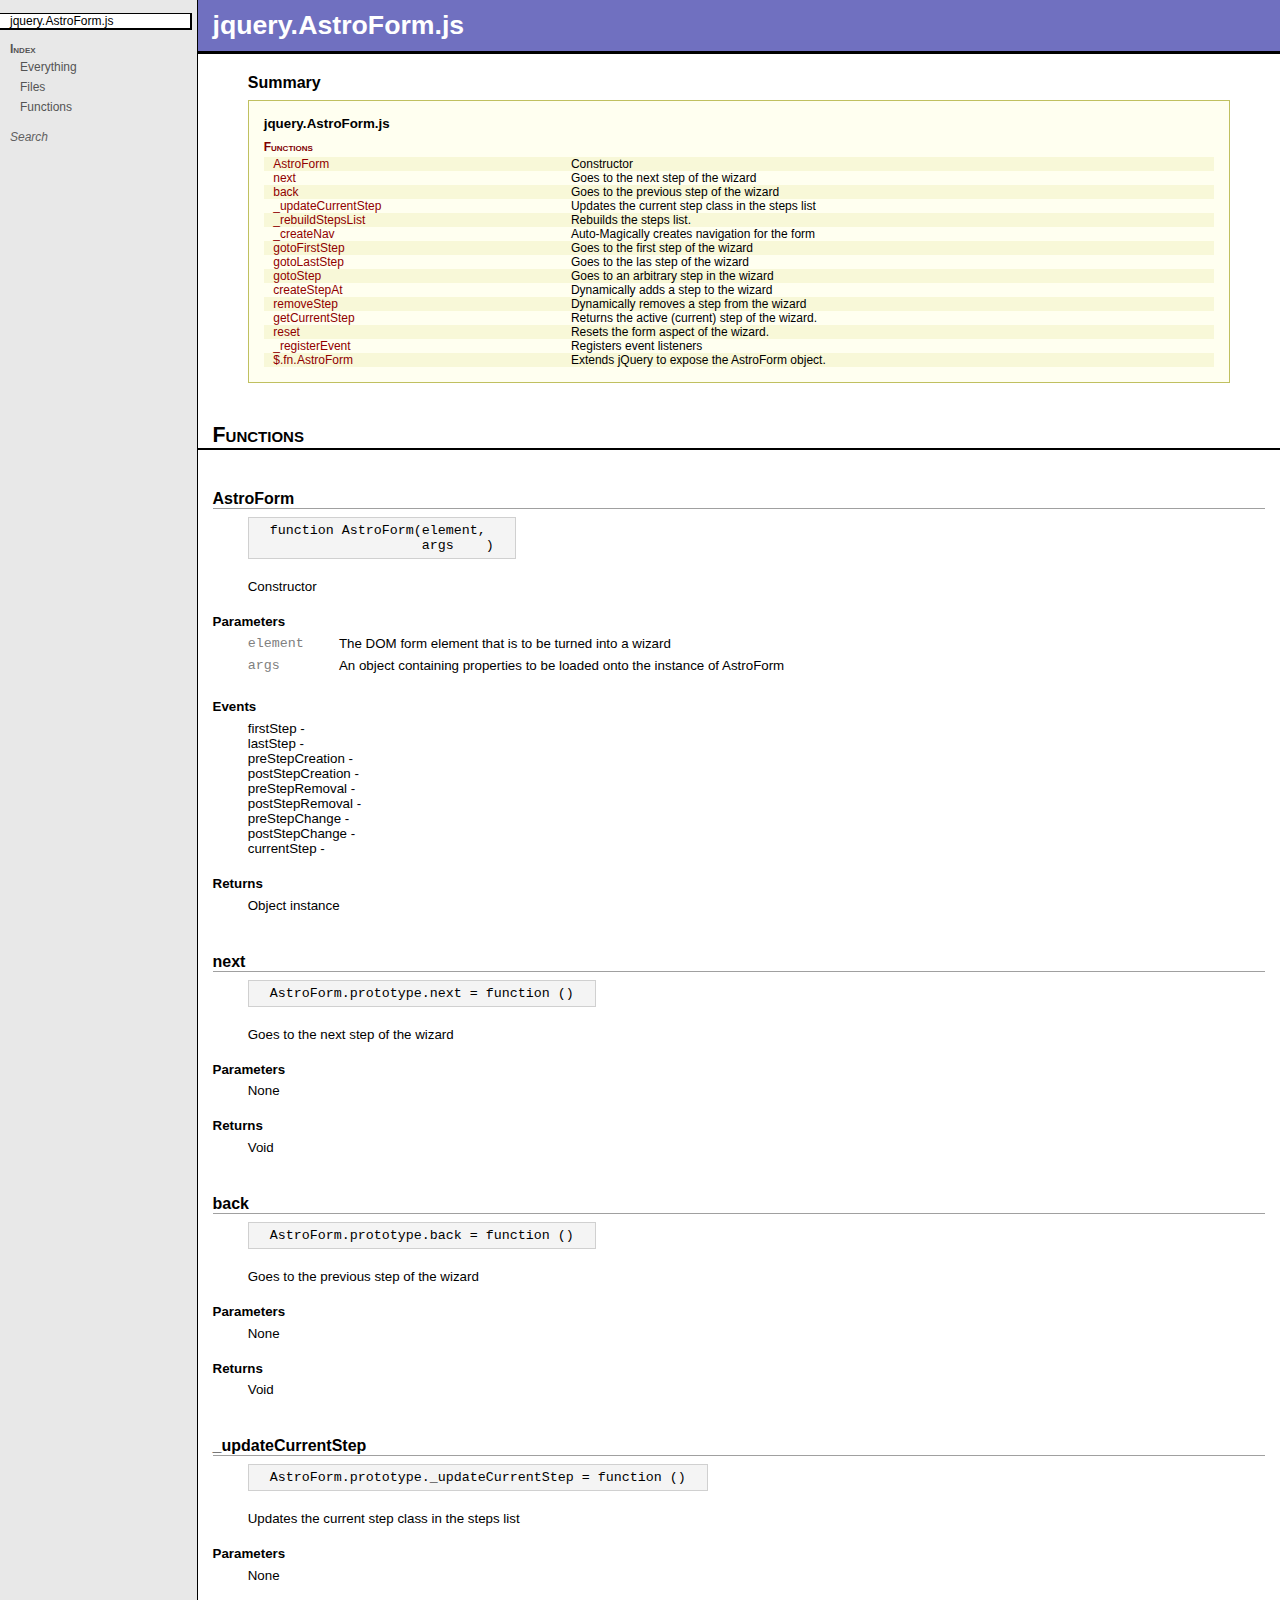
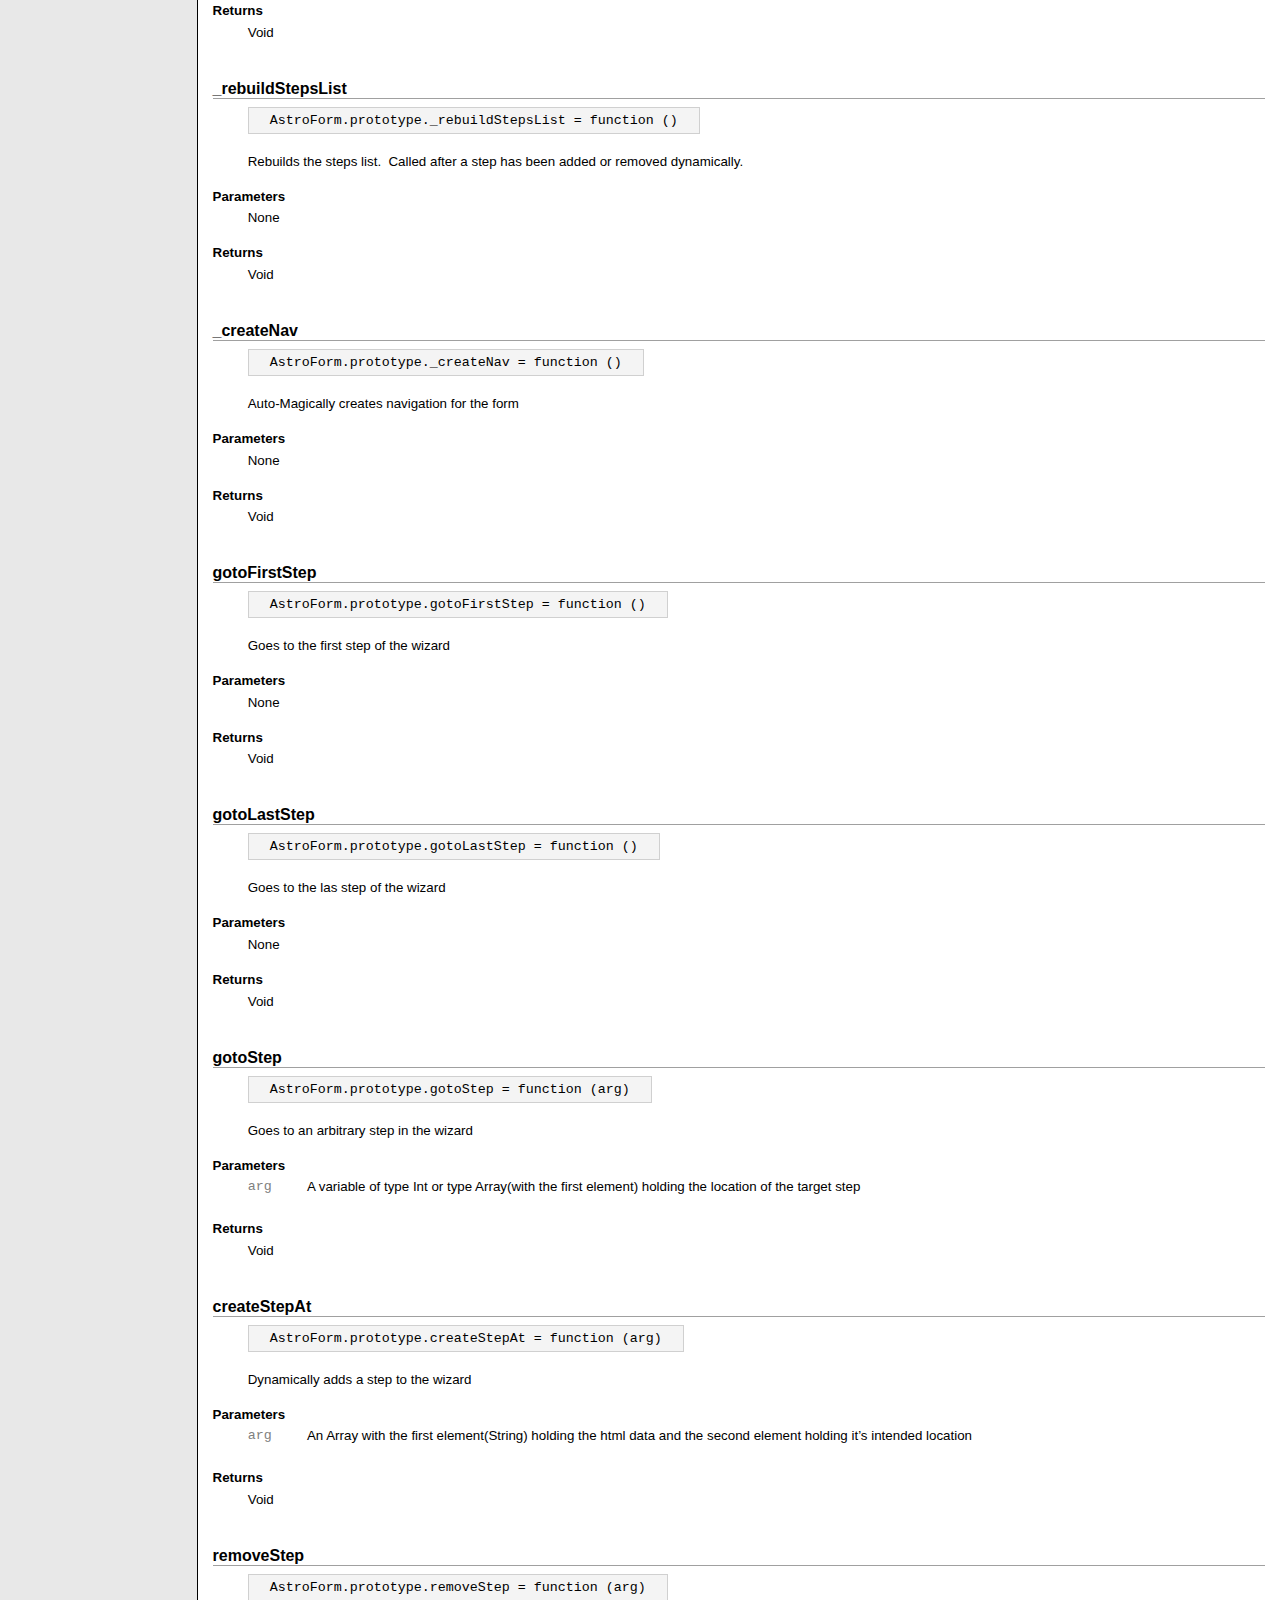
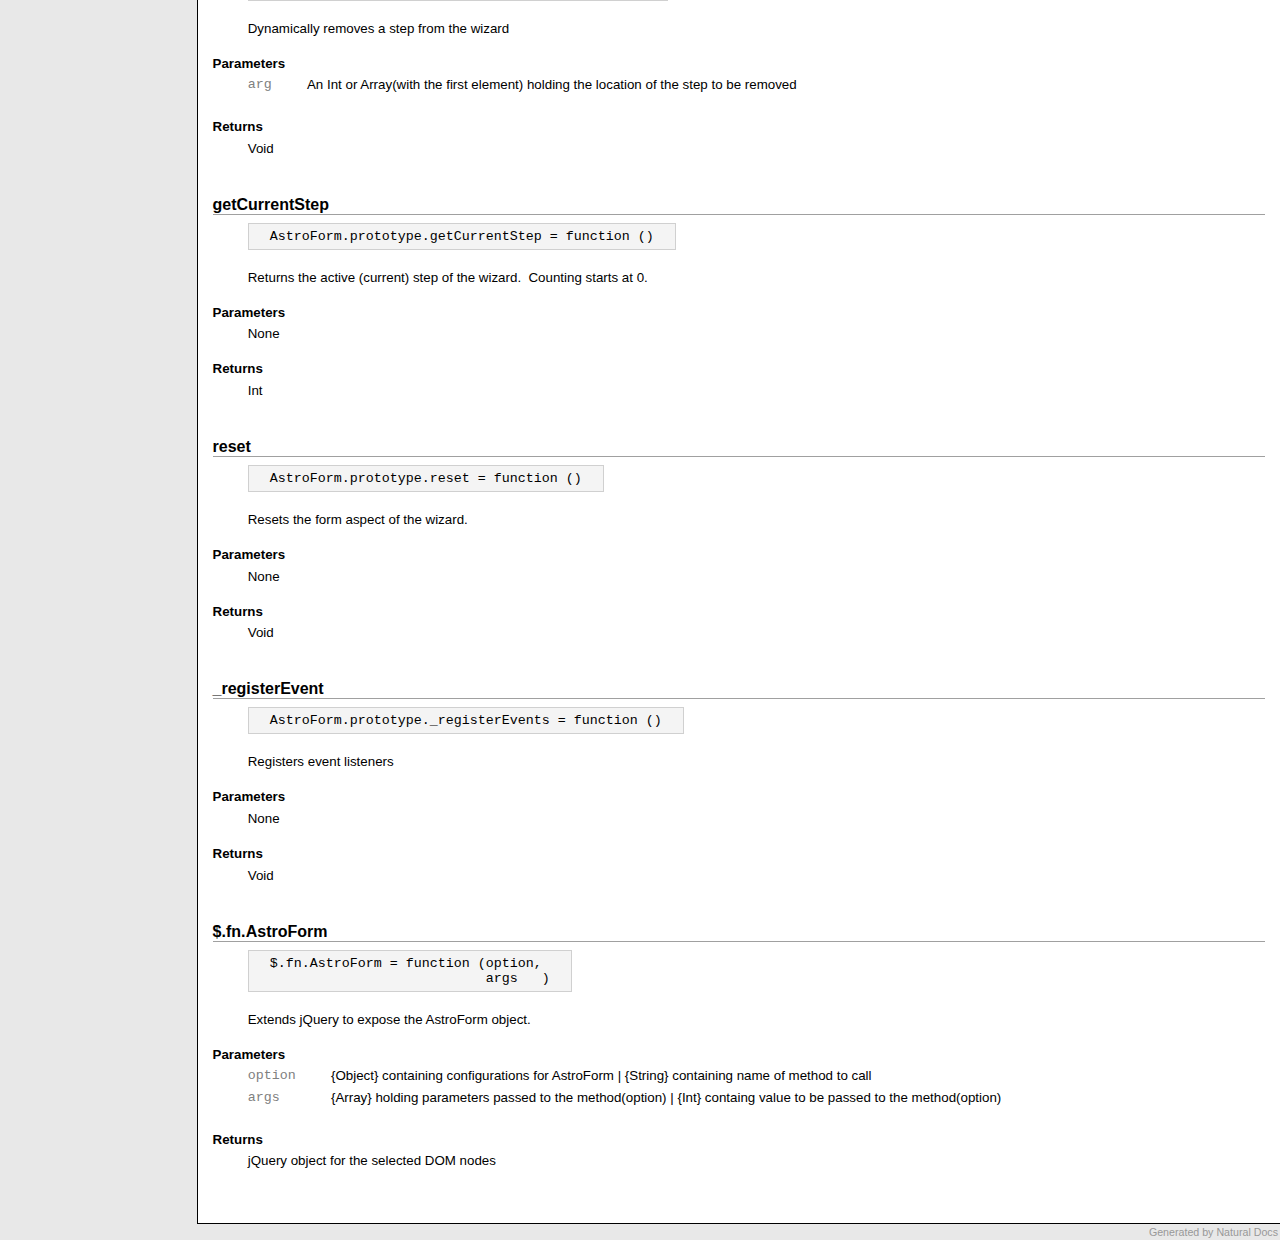
<file: docs/files/jquery-AstroForm-js.html>
<!DOCTYPE HTML PUBLIC "-//W3C//DTD HTML 4.0//EN" "http://www.w3.org/TR/REC-html40/strict.dtd">

<html><head><title>/home/mansoor/Desktop/AstroForm/jquery.AstroForm.js</title><link rel="stylesheet" type="text/css" href="../styles/main.css"><script language=JavaScript src="../javascript/main.js"></script><script language=JavaScript src="../javascript/searchdata.js"></script></head><body class="ContentPage" onLoad="NDOnLoad()"><script language=JavaScript><!--
if (browserType) {document.write("<div class=" + browserType + ">");if (browserVer) {document.write("<div class=" + browserVer + ">"); }}// --></script>

<!--  Generated by Natural Docs, version Development Release 12-07-2007 (1.35 base) -->
<!--  http://www.naturaldocs.org  -->

<!-- saved from url=(0026)http://www.naturaldocs.org -->




<div id=Content><div class="CFile"><div class=CTopic id=MainTopic><h1 class=CTitle><a name="jquery.AstroForm.js"></a>jquery.<span class=HB> </span>AstroForm.js</h1><div class=CBody><!--START_ND_SUMMARY--><div class=Summary><div class=STitle>Summary</div><div class=SBorder><table border=0 cellspacing=0 cellpadding=0 class=STable><tr class="SMain"><td class=SEntry><a href="#jquery.AstroForm.js" >jquery.<span class=HB> </span>AstroForm.js</a></td><td class=SDescription></td></tr><tr class="SGroup"><td class=SEntry><a href="#Functions" >Functions</a></td><td class=SDescription></td></tr><tr class="SFunction SIndent1 SMarked"><td class=SEntry><a href="#AstroForm" id=link1 onMouseOver="ShowTip(event, 'tt1', 'link1')" onMouseOut="HideTip('tt1')">AstroForm</a></td><td class=SDescription>Constructor</td></tr><tr class="SFunction SIndent1"><td class=SEntry><a href="#next" id=link2 onMouseOver="ShowTip(event, 'tt2', 'link2')" onMouseOut="HideTip('tt2')">next</a></td><td class=SDescription>Goes to the next step of the wizard</td></tr><tr class="SFunction SIndent1 SMarked"><td class=SEntry><a href="#back" id=link3 onMouseOver="ShowTip(event, 'tt3', 'link3')" onMouseOut="HideTip('tt3')">back</a></td><td class=SDescription>Goes to the previous step of the wizard</td></tr><tr class="SFunction SIndent1"><td class=SEntry><a href="#_updateCurrentStep" id=link4 onMouseOver="ShowTip(event, 'tt4', 'link4')" onMouseOut="HideTip('tt4')">_updateCurrentStep</a></td><td class=SDescription>Updates the current step class in the steps list</td></tr><tr class="SFunction SIndent1 SMarked"><td class=SEntry><a href="#_rebuildStepsList" id=link5 onMouseOver="ShowTip(event, 'tt5', 'link5')" onMouseOut="HideTip('tt5')">_rebuildStepsList</a></td><td class=SDescription>Rebuilds the steps list. </td></tr><tr class="SFunction SIndent1"><td class=SEntry><a href="#_createNav" id=link6 onMouseOver="ShowTip(event, 'tt6', 'link6')" onMouseOut="HideTip('tt6')">_createNav</a></td><td class=SDescription>Auto-Magically creates navigation for the form</td></tr><tr class="SFunction SIndent1 SMarked"><td class=SEntry><a href="#gotoFirstStep" id=link7 onMouseOver="ShowTip(event, 'tt7', 'link7')" onMouseOut="HideTip('tt7')">gotoFirstStep</a></td><td class=SDescription>Goes to the first step of the wizard</td></tr><tr class="SFunction SIndent1"><td class=SEntry><a href="#gotoLastStep" id=link8 onMouseOver="ShowTip(event, 'tt8', 'link8')" onMouseOut="HideTip('tt8')">gotoLastStep</a></td><td class=SDescription>Goes to the las step of the wizard</td></tr><tr class="SFunction SIndent1 SMarked"><td class=SEntry><a href="#gotoStep" id=link9 onMouseOver="ShowTip(event, 'tt9', 'link9')" onMouseOut="HideTip('tt9')">gotoStep</a></td><td class=SDescription>Goes to an arbitrary step in the wizard</td></tr><tr class="SFunction SIndent1"><td class=SEntry><a href="#createStepAt" id=link10 onMouseOver="ShowTip(event, 'tt10', 'link10')" onMouseOut="HideTip('tt10')">createStepAt</a></td><td class=SDescription>Dynamically adds a step to the wizard</td></tr><tr class="SFunction SIndent1 SMarked"><td class=SEntry><a href="#removeStep" id=link11 onMouseOver="ShowTip(event, 'tt11', 'link11')" onMouseOut="HideTip('tt11')">removeStep</a></td><td class=SDescription>Dynamically removes a step from the wizard</td></tr><tr class="SFunction SIndent1"><td class=SEntry><a href="#getCurrentStep" id=link12 onMouseOver="ShowTip(event, 'tt12', 'link12')" onMouseOut="HideTip('tt12')">getCurrentStep</a></td><td class=SDescription>Returns the active (current) step of the wizard. </td></tr><tr class="SFunction SIndent1 SMarked"><td class=SEntry><a href="#reset" id=link13 onMouseOver="ShowTip(event, 'tt13', 'link13')" onMouseOut="HideTip('tt13')">reset</a></td><td class=SDescription>Resets the form aspect of the wizard.</td></tr><tr class="SFunction SIndent1"><td class=SEntry><a href="#_registerEvent" id=link14 onMouseOver="ShowTip(event, 'tt14', 'link14')" onMouseOut="HideTip('tt14')">_registerEvent</a></td><td class=SDescription>Registers event listeners</td></tr><tr class="SFunction SIndent1 SMarked"><td class=SEntry><a href="#$.fn.AstroForm" id=link15 onMouseOver="ShowTip(event, 'tt15', 'link15')" onMouseOut="HideTip('tt15')">$.fn.<span class=HB> </span>AstroForm</a></td><td class=SDescription>Extends jQuery to expose the AstroForm object.</td></tr></table></div></div><!--END_ND_SUMMARY--></div></div></div>

<div class="CGroup"><div class=CTopic><h3 class=CTitle><a name="Functions"></a>Functions</h3></div></div>

<div class="CFunction"><div class=CTopic><h3 class=CTitle><a name="AstroForm"></a>AstroForm</h3><div class=CBody><blockquote><table border=0 cellspacing=0 cellpadding=0 class=Prototype><tr><td><table border=0 cellspacing=0 cellpadding=0><tr><td class=PBeforeParameters nowrap>function AstroForm(</td><td class=PParameter nowrap>element,</td></tr><tr><td></td><td class=PParameter nowrap>args</td><td class=PAfterParameters nowrap>)</td></tr></table></td></tr></table></blockquote><p>Constructor</p><h4 class=CHeading>Parameters</h4><table border=0 cellspacing=0 cellpadding=0 class=CDescriptionList><tr><td class=CDLEntry>element</td><td class=CDLDescription>The DOM form element that is to be turned into a wizard</td></tr><tr><td class=CDLEntry>args</td><td class=CDLDescription>An object containing properties to be loaded onto the instance of AstroForm</td></tr></table><h4 class=CHeading>Events</h4><p>firstStep -</p><p>lastStep -</p><p>preStepCreation -</p><p>postStepCreation -</p><p>preStepRemoval -</p><p>postStepRemoval -</p><p>preStepChange -</p><p>postStepChange -</p><p>currentStep -</p><h4 class=CHeading>Returns</h4><p>Object instance</p></div></div></div>

<div class="CFunction"><div class=CTopic><h3 class=CTitle><a name="next"></a>next</h3><div class=CBody><blockquote><table border=0 cellspacing=0 cellpadding=0 class=Prototype><tr><td>AstroForm.prototype.next = function ()</td></tr></table></blockquote><p>Goes to the next step of the wizard</p><h4 class=CHeading>Parameters</h4><p>None</p><h4 class=CHeading>Returns</h4><p>Void</p></div></div></div>

<div class="CFunction"><div class=CTopic><h3 class=CTitle><a name="back"></a>back</h3><div class=CBody><blockquote><table border=0 cellspacing=0 cellpadding=0 class=Prototype><tr><td>AstroForm.prototype.back = function ()</td></tr></table></blockquote><p>Goes to the previous step of the wizard</p><h4 class=CHeading>Parameters</h4><p>None</p><h4 class=CHeading>Returns</h4><p>Void</p></div></div></div>

<div class="CFunction"><div class=CTopic><h3 class=CTitle><a name="_updateCurrentStep"></a>_updateCurrentStep</h3><div class=CBody><blockquote><table border=0 cellspacing=0 cellpadding=0 class=Prototype><tr><td>AstroForm.prototype._updateCurrentStep = function ()</td></tr></table></blockquote><p>Updates the current step class in the steps list</p><h4 class=CHeading>Parameters</h4><p>None</p><h4 class=CHeading>Returns</h4><p>Void</p></div></div></div>

<div class="CFunction"><div class=CTopic><h3 class=CTitle><a name="_rebuildStepsList"></a>_rebuildStepsList</h3><div class=CBody><blockquote><table border=0 cellspacing=0 cellpadding=0 class=Prototype><tr><td>AstroForm.prototype._rebuildStepsList = function ()</td></tr></table></blockquote><p>Rebuilds the steps list.&nbsp; Called after a step has been added or removed dynamically.</p><h4 class=CHeading>Parameters</h4><p>None</p><h4 class=CHeading>Returns</h4><p>Void</p></div></div></div>

<div class="CFunction"><div class=CTopic><h3 class=CTitle><a name="_createNav"></a>_createNav</h3><div class=CBody><blockquote><table border=0 cellspacing=0 cellpadding=0 class=Prototype><tr><td>AstroForm.prototype._createNav = function ()</td></tr></table></blockquote><p>Auto-Magically creates navigation for the form</p><h4 class=CHeading>Parameters</h4><p>None</p><h4 class=CHeading>Returns</h4><p>Void</p></div></div></div>

<div class="CFunction"><div class=CTopic><h3 class=CTitle><a name="gotoFirstStep"></a>gotoFirstStep</h3><div class=CBody><blockquote><table border=0 cellspacing=0 cellpadding=0 class=Prototype><tr><td>AstroForm.prototype.gotoFirstStep = function ()</td></tr></table></blockquote><p>Goes to the first step of the wizard</p><h4 class=CHeading>Parameters</h4><p>None</p><h4 class=CHeading>Returns</h4><p>Void</p></div></div></div>

<div class="CFunction"><div class=CTopic><h3 class=CTitle><a name="gotoLastStep"></a>gotoLastStep</h3><div class=CBody><blockquote><table border=0 cellspacing=0 cellpadding=0 class=Prototype><tr><td>AstroForm.prototype.gotoLastStep = function ()</td></tr></table></blockquote><p>Goes to the las step of the wizard</p><h4 class=CHeading>Parameters</h4><p>None</p><h4 class=CHeading>Returns</h4><p>Void</p></div></div></div>

<div class="CFunction"><div class=CTopic><h3 class=CTitle><a name="gotoStep"></a>gotoStep</h3><div class=CBody><blockquote><table border=0 cellspacing=0 cellpadding=0 class=Prototype><tr><td><table border=0 cellspacing=0 cellpadding=0><tr><td class=PBeforeParameters nowrap>AstroForm.prototype.gotoStep = function (</td><td class=PParameter nowrap>arg</td><td class=PAfterParameters nowrap>)</td></tr></table></td></tr></table></blockquote><p>Goes to an arbitrary step in the wizard</p><h4 class=CHeading>Parameters</h4><table border=0 cellspacing=0 cellpadding=0 class=CDescriptionList><tr><td class=CDLEntry>arg</td><td class=CDLDescription>A variable of type Int or type Array(with the first element) holding the location of the target step</td></tr></table><h4 class=CHeading>Returns</h4><p>Void</p></div></div></div>

<div class="CFunction"><div class=CTopic><h3 class=CTitle><a name="createStepAt"></a>createStepAt</h3><div class=CBody><blockquote><table border=0 cellspacing=0 cellpadding=0 class=Prototype><tr><td><table border=0 cellspacing=0 cellpadding=0><tr><td class=PBeforeParameters nowrap>AstroForm.prototype.createStepAt = function (</td><td class=PParameter nowrap>arg</td><td class=PAfterParameters nowrap>)</td></tr></table></td></tr></table></blockquote><p>Dynamically adds a step to the wizard</p><h4 class=CHeading>Parameters</h4><table border=0 cellspacing=0 cellpadding=0 class=CDescriptionList><tr><td class=CDLEntry>arg</td><td class=CDLDescription>An Array with the first element(String) holding the html data and the second element holding it&rsquo;s intended location</td></tr></table><h4 class=CHeading>Returns</h4><p>Void</p></div></div></div>

<div class="CFunction"><div class=CTopic><h3 class=CTitle><a name="removeStep"></a>removeStep</h3><div class=CBody><blockquote><table border=0 cellspacing=0 cellpadding=0 class=Prototype><tr><td><table border=0 cellspacing=0 cellpadding=0><tr><td class=PBeforeParameters nowrap>AstroForm.prototype.removeStep = function (</td><td class=PParameter nowrap>arg</td><td class=PAfterParameters nowrap>)</td></tr></table></td></tr></table></blockquote><p>Dynamically removes a step from the wizard</p><h4 class=CHeading>Parameters</h4><table border=0 cellspacing=0 cellpadding=0 class=CDescriptionList><tr><td class=CDLEntry>arg</td><td class=CDLDescription>An Int or Array(with the first element) holding the location of the step to be removed</td></tr></table><h4 class=CHeading>Returns</h4><p>Void</p></div></div></div>

<div class="CFunction"><div class=CTopic><h3 class=CTitle><a name="getCurrentStep"></a>getCurrentStep</h3><div class=CBody><blockquote><table border=0 cellspacing=0 cellpadding=0 class=Prototype><tr><td>AstroForm.prototype.getCurrentStep = function ()</td></tr></table></blockquote><p>Returns the active (current) step of the wizard.&nbsp; Counting starts at 0.</p><h4 class=CHeading>Parameters</h4><p>None</p><h4 class=CHeading>Returns</h4><p>Int</p></div></div></div>

<div class="CFunction"><div class=CTopic><h3 class=CTitle><a name="reset"></a>reset</h3><div class=CBody><blockquote><table border=0 cellspacing=0 cellpadding=0 class=Prototype><tr><td>AstroForm.prototype.reset = function ()</td></tr></table></blockquote><p>Resets the form aspect of the wizard.</p><h4 class=CHeading>Parameters</h4><p>None</p><h4 class=CHeading>Returns</h4><p>Void</p></div></div></div>

<div class="CFunction"><div class=CTopic><h3 class=CTitle><a name="_registerEvent"></a>_registerEvent</h3><div class=CBody><blockquote><table border=0 cellspacing=0 cellpadding=0 class=Prototype><tr><td>AstroForm.prototype._registerEvents = function ()</td></tr></table></blockquote><p>Registers event listeners</p><h4 class=CHeading>Parameters</h4><p>None</p><h4 class=CHeading>Returns</h4><p>Void</p></div></div></div>

<div class="CFunction"><div class=CTopic><h3 class=CTitle><a name="$.fn.AstroForm"></a>$.fn.<span class=HB> </span>AstroForm</h3><div class=CBody><blockquote><table border=0 cellspacing=0 cellpadding=0 class=Prototype><tr><td><table border=0 cellspacing=0 cellpadding=0><tr><td class=PBeforeParameters nowrap>$.fn.AstroForm = function (</td><td class=PParameter nowrap>option,</td></tr><tr><td></td><td class=PParameter nowrap>args</td><td class=PAfterParameters nowrap>)</td></tr></table></td></tr></table></blockquote><p>Extends jQuery to expose the AstroForm object.</p><h4 class=CHeading>Parameters</h4><table border=0 cellspacing=0 cellpadding=0 class=CDescriptionList><tr><td class=CDLEntry>option</td><td class=CDLDescription>{Object} containing configurations for AstroForm | {String} containing name of method to call</td></tr><tr><td class=CDLEntry>args</td><td class=CDLDescription>{Array} holding parameters passed to the method(option) | {Int} containg value to be passed to the method(option)</td></tr></table><h4 class=CHeading>Returns</h4><p>jQuery object for the selected DOM nodes</p></div></div></div>

</div><!--Content-->


<div id=Footer><a href="http://www.naturaldocs.org">Generated by Natural Docs</a></div><!--Footer-->


<div id=Menu><div class=MEntry><div class=MFile id=MSelected>jquery.<span class=HB> </span>AstroForm.js</div></div><div class=MEntry><div class=MGroup><a href="javascript:ToggleMenu('MGroupContent1')">Index</a><div class=MGroupContent id=MGroupContent1><div class=MEntry><div class=MIndex><a href="../index/General.html">Everything</a></div></div><div class=MEntry><div class=MIndex><a href="../index/Files.html">Files</a></div></div><div class=MEntry><div class=MIndex><a href="../index/Functions.html">Functions</a></div></div></div></div></div><script type="text/javascript"><!--
var searchPanel = new SearchPanel("searchPanel", "HTML", "../search");
--></script><div id=MSearchPanel class=MSearchPanelInactive><input type=text id=MSearchField value=Search onFocus="searchPanel.OnSearchFieldFocus(true)" onBlur="searchPanel.OnSearchFieldFocus(false)" onKeyUp="searchPanel.OnSearchFieldChange()"><select id=MSearchType onFocus="searchPanel.OnSearchTypeFocus(true)" onBlur="searchPanel.OnSearchTypeFocus(false)" onChange="searchPanel.OnSearchTypeChange()"><option  id=MSearchEverything selected value="General">Everything</option><option value="Files">Files</option><option value="Functions">Functions</option></select></div></div><!--Menu-->



<!--START_ND_TOOLTIPS-->
<div class=CToolTip id="tt1"><div class=CFunction><blockquote><table border=0 cellspacing=0 cellpadding=0 class=Prototype><tr><td><table border=0 cellspacing=0 cellpadding=0><tr><td class=PBeforeParameters nowrap>function AstroForm(</td><td class=PParameter nowrap>element,</td></tr><tr><td></td><td class=PParameter nowrap>args</td><td class=PAfterParameters nowrap>)</td></tr></table></td></tr></table></blockquote>Constructor</div></div><div class=CToolTip id="tt2"><div class=CFunction><blockquote><table border=0 cellspacing=0 cellpadding=0 class=Prototype><tr><td>AstroForm.prototype.next = function ()</td></tr></table></blockquote>Goes to the next step of the wizard</div></div><div class=CToolTip id="tt3"><div class=CFunction><blockquote><table border=0 cellspacing=0 cellpadding=0 class=Prototype><tr><td>AstroForm.prototype.back = function ()</td></tr></table></blockquote>Goes to the previous step of the wizard</div></div><div class=CToolTip id="tt4"><div class=CFunction><blockquote><table border=0 cellspacing=0 cellpadding=0 class=Prototype><tr><td>AstroForm.prototype._updateCurrentStep = function ()</td></tr></table></blockquote>Updates the current step class in the steps list</div></div><div class=CToolTip id="tt5"><div class=CFunction><blockquote><table border=0 cellspacing=0 cellpadding=0 class=Prototype><tr><td>AstroForm.prototype._rebuildStepsList = function ()</td></tr></table></blockquote>Rebuilds the steps list. </div></div><div class=CToolTip id="tt6"><div class=CFunction><blockquote><table border=0 cellspacing=0 cellpadding=0 class=Prototype><tr><td>AstroForm.prototype._createNav = function ()</td></tr></table></blockquote>Auto-Magically creates navigation for the form</div></div><div class=CToolTip id="tt7"><div class=CFunction><blockquote><table border=0 cellspacing=0 cellpadding=0 class=Prototype><tr><td>AstroForm.prototype.gotoFirstStep = function ()</td></tr></table></blockquote>Goes to the first step of the wizard</div></div><div class=CToolTip id="tt8"><div class=CFunction><blockquote><table border=0 cellspacing=0 cellpadding=0 class=Prototype><tr><td>AstroForm.prototype.gotoLastStep = function ()</td></tr></table></blockquote>Goes to the las step of the wizard</div></div><div class=CToolTip id="tt9"><div class=CFunction><blockquote><table border=0 cellspacing=0 cellpadding=0 class=Prototype><tr><td><table border=0 cellspacing=0 cellpadding=0><tr><td class=PBeforeParameters nowrap>AstroForm.prototype.gotoStep = function (</td><td class=PParameter nowrap>arg</td><td class=PAfterParameters nowrap>)</td></tr></table></td></tr></table></blockquote>Goes to an arbitrary step in the wizard</div></div><div class=CToolTip id="tt10"><div class=CFunction><blockquote><table border=0 cellspacing=0 cellpadding=0 class=Prototype><tr><td><table border=0 cellspacing=0 cellpadding=0><tr><td class=PBeforeParameters nowrap>AstroForm.prototype.createStepAt = function (</td><td class=PParameter nowrap>arg</td><td class=PAfterParameters nowrap>)</td></tr></table></td></tr></table></blockquote>Dynamically adds a step to the wizard</div></div><div class=CToolTip id="tt11"><div class=CFunction><blockquote><table border=0 cellspacing=0 cellpadding=0 class=Prototype><tr><td><table border=0 cellspacing=0 cellpadding=0><tr><td class=PBeforeParameters nowrap>AstroForm.prototype.removeStep = function (</td><td class=PParameter nowrap>arg</td><td class=PAfterParameters nowrap>)</td></tr></table></td></tr></table></blockquote>Dynamically removes a step from the wizard</div></div><div class=CToolTip id="tt12"><div class=CFunction><blockquote><table border=0 cellspacing=0 cellpadding=0 class=Prototype><tr><td>AstroForm.prototype.getCurrentStep = function ()</td></tr></table></blockquote>Returns the active (current) step of the wizard. </div></div><div class=CToolTip id="tt13"><div class=CFunction><blockquote><table border=0 cellspacing=0 cellpadding=0 class=Prototype><tr><td>AstroForm.prototype.reset = function ()</td></tr></table></blockquote>Resets the form aspect of the wizard.</div></div><div class=CToolTip id="tt14"><div class=CFunction><blockquote><table border=0 cellspacing=0 cellpadding=0 class=Prototype><tr><td>AstroForm.prototype._registerEvents = function ()</td></tr></table></blockquote>Registers event listeners</div></div><div class=CToolTip id="tt15"><div class=CFunction><blockquote><table border=0 cellspacing=0 cellpadding=0 class=Prototype><tr><td><table border=0 cellspacing=0 cellpadding=0><tr><td class=PBeforeParameters nowrap>$.fn.AstroForm = function (</td><td class=PParameter nowrap>option,</td></tr><tr><td></td><td class=PParameter nowrap>args</td><td class=PAfterParameters nowrap>)</td></tr></table></td></tr></table></blockquote>Extends jQuery to expose the AstroForm object.</div></div><!--END_ND_TOOLTIPS-->




<div id=MSearchResultsWindow><iframe src="" frameborder=0 name=MSearchResults id=MSearchResults></iframe><a href="javascript:searchPanel.CloseResultsWindow()" id=MSearchResultsWindowClose>Close</a></div>


<script language=JavaScript><!--
if (browserType) {if (browserVer) {document.write("</div>"); }document.write("</div>");}// --></script></body></html>
</file>
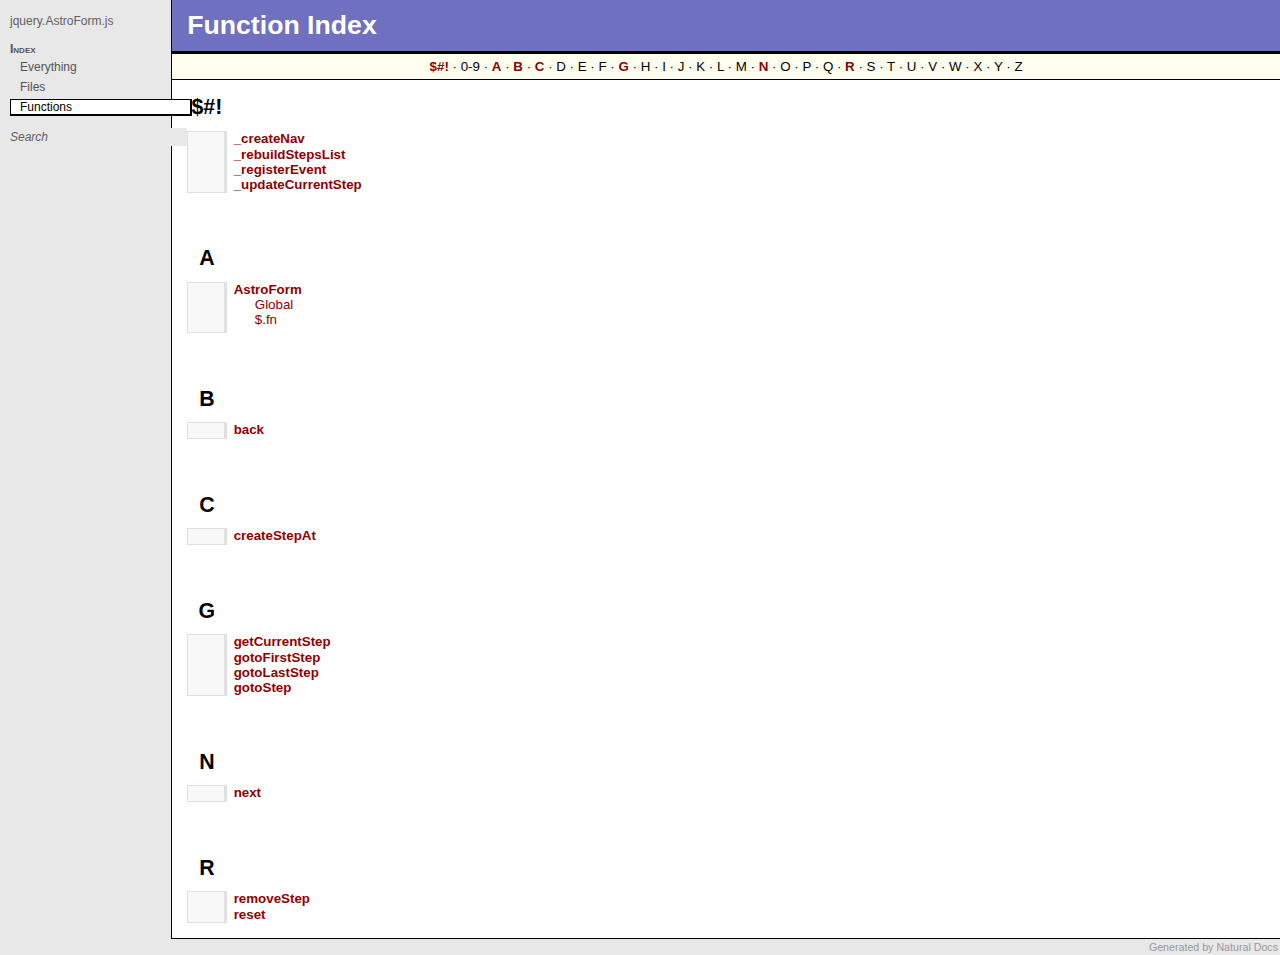
<file: docs/index/Functions.html>
<!DOCTYPE HTML PUBLIC "-//W3C//DTD HTML 4.0//EN" "http://www.w3.org/TR/REC-html40/strict.dtd">

<html><head><title>Function Index</title><link rel="stylesheet" type="text/css" href="../styles/main.css"><script language=JavaScript src="../javascript/main.js"></script><script language=JavaScript src="../javascript/searchdata.js"></script></head><body class="IndexPage" onLoad="NDOnLoad()"><script language=JavaScript><!--
if (browserType) {document.write("<div class=" + browserType + ">");if (browserVer) {document.write("<div class=" + browserVer + ">"); }}// --></script>

<!--  Generated by Natural Docs, version Development Release 12-07-2007 (1.35 base) -->
<!--  http://www.naturaldocs.org  -->

<!-- saved from url=(0026)http://www.naturaldocs.org -->




<div id=Index><div class=IPageTitle>Function Index</div><div class=INavigationBar><a href="#Symbols">$#!</a> &middot; 0-9 &middot; <a href="#A">A</a> &middot; <a href="#B">B</a> &middot; <a href="#C">C</a> &middot; D &middot; E &middot; F &middot; <a href="#G">G</a> &middot; H &middot; I &middot; J &middot; K &middot; L &middot; M &middot; <a href="#N">N</a> &middot; O &middot; P &middot; Q &middot; <a href="#R">R</a> &middot; S &middot; T &middot; U &middot; V &middot; W &middot; X &middot; Y &middot; Z</div><table border=0 cellspacing=0 cellpadding=0><tr><td class=IHeading id=IFirstHeading><a name="Symbols"></a>$#!</td><td></td></tr><tr><td class=ISymbolPrefix id=IFirstSymbolPrefix>&nbsp;</td><td class=IEntry><a href="../files/jquery-AstroForm-js.html#_createNav" id=link1 onMouseOver="ShowTip(event, 'tt1', 'link1')" onMouseOut="HideTip('tt1')" class=ISymbol>_createNav</a></td></tr><tr><td class=ISymbolPrefix>&nbsp;</td><td class=IEntry><a href="../files/jquery-AstroForm-js.html#_rebuildStepsList" id=link2 onMouseOver="ShowTip(event, 'tt2', 'link2')" onMouseOut="HideTip('tt2')" class=ISymbol>_rebuildStepsList</a></td></tr><tr><td class=ISymbolPrefix>&nbsp;</td><td class=IEntry><a href="../files/jquery-AstroForm-js.html#_registerEvent" id=link3 onMouseOver="ShowTip(event, 'tt3', 'link3')" onMouseOut="HideTip('tt3')" class=ISymbol>_registerEvent</a></td></tr><tr><td class=ISymbolPrefix id=ILastSymbolPrefix>&nbsp;</td><td class=IEntry><a href="../files/jquery-AstroForm-js.html#_updateCurrentStep" id=link4 onMouseOver="ShowTip(event, 'tt4', 'link4')" onMouseOut="HideTip('tt4')" class=ISymbol>_updateCurrentStep</a></td></tr><tr><td class=IHeading><a name="A"></a>A</td><td></td></tr><tr><td class=ISymbolPrefix id=IOnlySymbolPrefix>&nbsp;</td><td class=IEntry><span class=ISymbol>AstroForm</span><div class=ISubIndex><a href="../files/jquery-AstroForm-js.html#AstroForm" id=link5 onMouseOver="ShowTip(event, 'tt5', 'link5')" onMouseOut="HideTip('tt5')" class=IParent>Global</a><a href="../files/jquery-AstroForm-js.html#$.fn.AstroForm" id=link6 onMouseOver="ShowTip(event, 'tt6', 'link6')" onMouseOut="HideTip('tt6')" class=IParent>$.fn</a></div></td></tr><tr><td class=IHeading><a name="B"></a>B</td><td></td></tr><tr><td class=ISymbolPrefix id=IOnlySymbolPrefix>&nbsp;</td><td class=IEntry><a href="../files/jquery-AstroForm-js.html#back" id=link7 onMouseOver="ShowTip(event, 'tt7', 'link7')" onMouseOut="HideTip('tt7')" class=ISymbol>back</a></td></tr><tr><td class=IHeading><a name="C"></a>C</td><td></td></tr><tr><td class=ISymbolPrefix id=IOnlySymbolPrefix>&nbsp;</td><td class=IEntry><a href="../files/jquery-AstroForm-js.html#createStepAt" id=link8 onMouseOver="ShowTip(event, 'tt8', 'link8')" onMouseOut="HideTip('tt8')" class=ISymbol>createStepAt</a></td></tr><tr><td class=IHeading><a name="G"></a>G</td><td></td></tr><tr><td class=ISymbolPrefix id=IFirstSymbolPrefix>&nbsp;</td><td class=IEntry><a href="../files/jquery-AstroForm-js.html#getCurrentStep" id=link9 onMouseOver="ShowTip(event, 'tt9', 'link9')" onMouseOut="HideTip('tt9')" class=ISymbol>getCurrentStep</a></td></tr><tr><td class=ISymbolPrefix>&nbsp;</td><td class=IEntry><a href="../files/jquery-AstroForm-js.html#gotoFirstStep" id=link10 onMouseOver="ShowTip(event, 'tt10', 'link10')" onMouseOut="HideTip('tt10')" class=ISymbol>gotoFirstStep</a></td></tr><tr><td class=ISymbolPrefix>&nbsp;</td><td class=IEntry><a href="../files/jquery-AstroForm-js.html#gotoLastStep" id=link11 onMouseOver="ShowTip(event, 'tt11', 'link11')" onMouseOut="HideTip('tt11')" class=ISymbol>gotoLastStep</a></td></tr><tr><td class=ISymbolPrefix id=ILastSymbolPrefix>&nbsp;</td><td class=IEntry><a href="../files/jquery-AstroForm-js.html#gotoStep" id=link12 onMouseOver="ShowTip(event, 'tt12', 'link12')" onMouseOut="HideTip('tt12')" class=ISymbol>gotoStep</a></td></tr><tr><td class=IHeading><a name="N"></a>N</td><td></td></tr><tr><td class=ISymbolPrefix id=IOnlySymbolPrefix>&nbsp;</td><td class=IEntry><a href="../files/jquery-AstroForm-js.html#next" id=link13 onMouseOver="ShowTip(event, 'tt13', 'link13')" onMouseOut="HideTip('tt13')" class=ISymbol>next</a></td></tr><tr><td class=IHeading><a name="R"></a>R</td><td></td></tr><tr><td class=ISymbolPrefix id=IFirstSymbolPrefix>&nbsp;</td><td class=IEntry><a href="../files/jquery-AstroForm-js.html#removeStep" id=link14 onMouseOver="ShowTip(event, 'tt14', 'link14')" onMouseOut="HideTip('tt14')" class=ISymbol>removeStep</a></td></tr><tr><td class=ISymbolPrefix id=ILastSymbolPrefix>&nbsp;</td><td class=IEntry><a href="../files/jquery-AstroForm-js.html#reset" id=link15 onMouseOver="ShowTip(event, 'tt15', 'link15')" onMouseOut="HideTip('tt15')" class=ISymbol>reset</a></td></tr></table>
<!--START_ND_TOOLTIPS-->
<div class=CToolTip id="tt1"><div class=CFunction><blockquote><table border=0 cellspacing=0 cellpadding=0 class=Prototype><tr><td>AstroForm.prototype._createNav = function ()</td></tr></table></blockquote>Auto-Magically creates navigation for the form</div></div><div class=CToolTip id="tt2"><div class=CFunction><blockquote><table border=0 cellspacing=0 cellpadding=0 class=Prototype><tr><td>AstroForm.prototype._rebuildStepsList = function ()</td></tr></table></blockquote>Rebuilds the steps list. </div></div><div class=CToolTip id="tt3"><div class=CFunction><blockquote><table border=0 cellspacing=0 cellpadding=0 class=Prototype><tr><td>AstroForm.prototype._registerEvents = function ()</td></tr></table></blockquote>Registers event listeners</div></div><div class=CToolTip id="tt4"><div class=CFunction><blockquote><table border=0 cellspacing=0 cellpadding=0 class=Prototype><tr><td>AstroForm.prototype._updateCurrentStep = function ()</td></tr></table></blockquote>Updates the current step class in the steps list</div></div><!--END_ND_TOOLTIPS-->


<!--START_ND_TOOLTIPS-->
<div class=CToolTip id="tt5"><div class=CFunction><blockquote><table border=0 cellspacing=0 cellpadding=0 class=Prototype><tr><td><table border=0 cellspacing=0 cellpadding=0><tr><td class=PBeforeParameters nowrap>function AstroForm(</td><td class=PParameter nowrap>element,</td></tr><tr><td></td><td class=PParameter nowrap>args</td><td class=PAfterParameters nowrap>)</td></tr></table></td></tr></table></blockquote>Constructor</div></div><div class=CToolTip id="tt6"><div class=CFunction><blockquote><table border=0 cellspacing=0 cellpadding=0 class=Prototype><tr><td><table border=0 cellspacing=0 cellpadding=0><tr><td class=PBeforeParameters nowrap>$.fn.AstroForm = function (</td><td class=PParameter nowrap>option,</td></tr><tr><td></td><td class=PParameter nowrap>args</td><td class=PAfterParameters nowrap>)</td></tr></table></td></tr></table></blockquote>Extends jQuery to expose the AstroForm object.</div></div><!--END_ND_TOOLTIPS-->


<!--START_ND_TOOLTIPS-->
<div class=CToolTip id="tt7"><div class=CFunction><blockquote><table border=0 cellspacing=0 cellpadding=0 class=Prototype><tr><td>AstroForm.prototype.back = function ()</td></tr></table></blockquote>Goes to the previous step of the wizard</div></div><!--END_ND_TOOLTIPS-->


<!--START_ND_TOOLTIPS-->
<div class=CToolTip id="tt8"><div class=CFunction><blockquote><table border=0 cellspacing=0 cellpadding=0 class=Prototype><tr><td><table border=0 cellspacing=0 cellpadding=0><tr><td class=PBeforeParameters nowrap>AstroForm.prototype.createStepAt = function (</td><td class=PParameter nowrap>arg</td><td class=PAfterParameters nowrap>)</td></tr></table></td></tr></table></blockquote>Dynamically adds a step to the wizard</div></div><!--END_ND_TOOLTIPS-->


<!--START_ND_TOOLTIPS-->
<div class=CToolTip id="tt9"><div class=CFunction><blockquote><table border=0 cellspacing=0 cellpadding=0 class=Prototype><tr><td>AstroForm.prototype.getCurrentStep = function ()</td></tr></table></blockquote>Returns the active (current) step of the wizard. </div></div><div class=CToolTip id="tt10"><div class=CFunction><blockquote><table border=0 cellspacing=0 cellpadding=0 class=Prototype><tr><td>AstroForm.prototype.gotoFirstStep = function ()</td></tr></table></blockquote>Goes to the first step of the wizard</div></div><div class=CToolTip id="tt11"><div class=CFunction><blockquote><table border=0 cellspacing=0 cellpadding=0 class=Prototype><tr><td>AstroForm.prototype.gotoLastStep = function ()</td></tr></table></blockquote>Goes to the las step of the wizard</div></div><div class=CToolTip id="tt12"><div class=CFunction><blockquote><table border=0 cellspacing=0 cellpadding=0 class=Prototype><tr><td><table border=0 cellspacing=0 cellpadding=0><tr><td class=PBeforeParameters nowrap>AstroForm.prototype.gotoStep = function (</td><td class=PParameter nowrap>arg</td><td class=PAfterParameters nowrap>)</td></tr></table></td></tr></table></blockquote>Goes to an arbitrary step in the wizard</div></div><!--END_ND_TOOLTIPS-->


<!--START_ND_TOOLTIPS-->
<div class=CToolTip id="tt13"><div class=CFunction><blockquote><table border=0 cellspacing=0 cellpadding=0 class=Prototype><tr><td>AstroForm.prototype.next = function ()</td></tr></table></blockquote>Goes to the next step of the wizard</div></div><!--END_ND_TOOLTIPS-->


<!--START_ND_TOOLTIPS-->
<div class=CToolTip id="tt14"><div class=CFunction><blockquote><table border=0 cellspacing=0 cellpadding=0 class=Prototype><tr><td><table border=0 cellspacing=0 cellpadding=0><tr><td class=PBeforeParameters nowrap>AstroForm.prototype.removeStep = function (</td><td class=PParameter nowrap>arg</td><td class=PAfterParameters nowrap>)</td></tr></table></td></tr></table></blockquote>Dynamically removes a step from the wizard</div></div><div class=CToolTip id="tt15"><div class=CFunction><blockquote><table border=0 cellspacing=0 cellpadding=0 class=Prototype><tr><td>AstroForm.prototype.reset = function ()</td></tr></table></blockquote>Resets the form aspect of the wizard.</div></div><!--END_ND_TOOLTIPS-->

</div><!--Index-->


<div id=Footer><a href="http://www.naturaldocs.org">Generated by Natural Docs</a></div><!--Footer-->


<div id=Menu><div class=MEntry><div class=MFile><a href="../files/jquery-AstroForm-js.html">jquery.<span class=HB> </span>AstroForm.js</a></div></div><div class=MEntry><div class=MGroup><a href="javascript:ToggleMenu('MGroupContent1')">Index</a><div class=MGroupContent id=MGroupContent1><div class=MEntry><div class=MIndex><a href="General.html">Everything</a></div></div><div class=MEntry><div class=MIndex><a href="Files.html">Files</a></div></div><div class=MEntry><div class=MIndex id=MSelected>Functions</div></div></div></div></div><script type="text/javascript"><!--
var searchPanel = new SearchPanel("searchPanel", "HTML", "../search");
--></script><div id=MSearchPanel class=MSearchPanelInactive><input type=text id=MSearchField value=Search onFocus="searchPanel.OnSearchFieldFocus(true)" onBlur="searchPanel.OnSearchFieldFocus(false)" onKeyUp="searchPanel.OnSearchFieldChange()"><select id=MSearchType onFocus="searchPanel.OnSearchTypeFocus(true)" onBlur="searchPanel.OnSearchTypeFocus(false)" onChange="searchPanel.OnSearchTypeChange()"><option  id=MSearchEverything selected value="General">Everything</option><option value="Files">Files</option><option value="Functions">Functions</option></select></div></div><!--Menu-->


<div id=MSearchResultsWindow><iframe src="" frameborder=0 name=MSearchResults id=MSearchResults></iframe><a href="javascript:searchPanel.CloseResultsWindow()" id=MSearchResultsWindowClose>Close</a></div>


<script language=JavaScript><!--
if (browserType) {if (browserVer) {document.write("</div>"); }document.write("</div>");}// --></script></body></html>
</file>
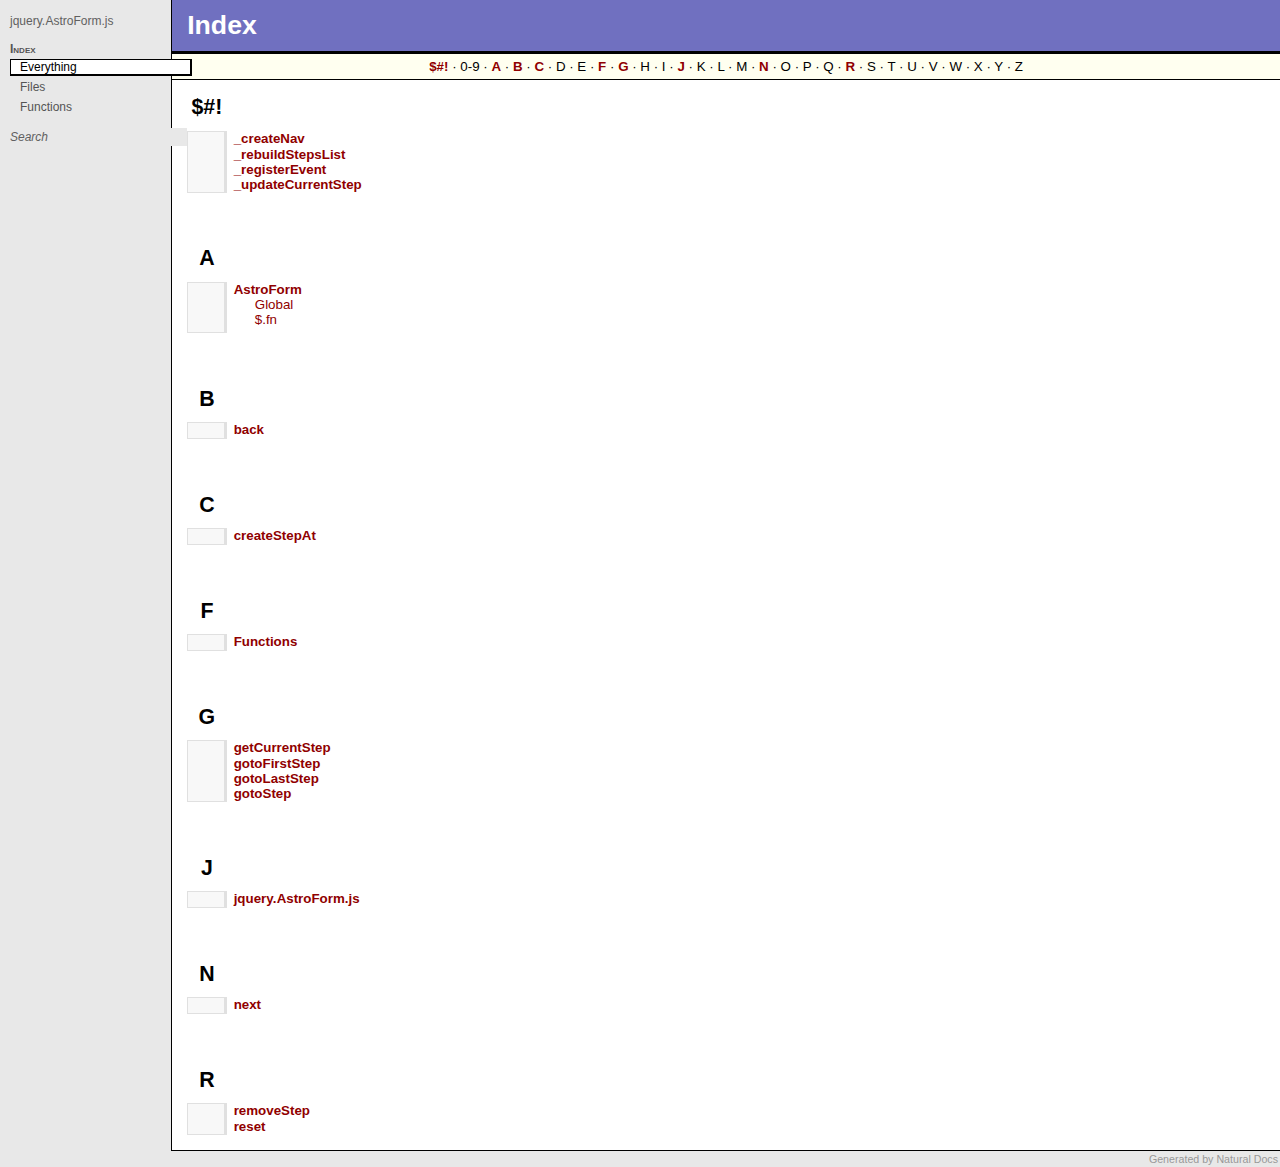
<file: docs/index/General.html>
<!DOCTYPE HTML PUBLIC "-//W3C//DTD HTML 4.0//EN" "http://www.w3.org/TR/REC-html40/strict.dtd">

<html><head><title>Index</title><link rel="stylesheet" type="text/css" href="../styles/main.css"><script language=JavaScript src="../javascript/main.js"></script><script language=JavaScript src="../javascript/searchdata.js"></script></head><body class="IndexPage" onLoad="NDOnLoad()"><script language=JavaScript><!--
if (browserType) {document.write("<div class=" + browserType + ">");if (browserVer) {document.write("<div class=" + browserVer + ">"); }}// --></script>

<!--  Generated by Natural Docs, version Development Release 12-07-2007 (1.35 base) -->
<!--  http://www.naturaldocs.org  -->

<!-- saved from url=(0026)http://www.naturaldocs.org -->




<div id=Index><div class=IPageTitle>Index</div><div class=INavigationBar><a href="#Symbols">$#!</a> &middot; 0-9 &middot; <a href="#A">A</a> &middot; <a href="#B">B</a> &middot; <a href="#C">C</a> &middot; D &middot; E &middot; <a href="#F">F</a> &middot; <a href="#G">G</a> &middot; H &middot; I &middot; <a href="#J">J</a> &middot; K &middot; L &middot; M &middot; <a href="#N">N</a> &middot; O &middot; P &middot; Q &middot; <a href="#R">R</a> &middot; S &middot; T &middot; U &middot; V &middot; W &middot; X &middot; Y &middot; Z</div><table border=0 cellspacing=0 cellpadding=0><tr><td class=IHeading id=IFirstHeading><a name="Symbols"></a>$#!</td><td></td></tr><tr><td class=ISymbolPrefix id=IFirstSymbolPrefix>&nbsp;</td><td class=IEntry><a href="../files/jquery-AstroForm-js.html#_createNav" id=link1 onMouseOver="ShowTip(event, 'tt1', 'link1')" onMouseOut="HideTip('tt1')" class=ISymbol>_createNav</a></td></tr><tr><td class=ISymbolPrefix>&nbsp;</td><td class=IEntry><a href="../files/jquery-AstroForm-js.html#_rebuildStepsList" id=link2 onMouseOver="ShowTip(event, 'tt2', 'link2')" onMouseOut="HideTip('tt2')" class=ISymbol>_rebuildStepsList</a></td></tr><tr><td class=ISymbolPrefix>&nbsp;</td><td class=IEntry><a href="../files/jquery-AstroForm-js.html#_registerEvent" id=link3 onMouseOver="ShowTip(event, 'tt3', 'link3')" onMouseOut="HideTip('tt3')" class=ISymbol>_registerEvent</a></td></tr><tr><td class=ISymbolPrefix id=ILastSymbolPrefix>&nbsp;</td><td class=IEntry><a href="../files/jquery-AstroForm-js.html#_updateCurrentStep" id=link4 onMouseOver="ShowTip(event, 'tt4', 'link4')" onMouseOut="HideTip('tt4')" class=ISymbol>_updateCurrentStep</a></td></tr><tr><td class=IHeading><a name="A"></a>A</td><td></td></tr><tr><td class=ISymbolPrefix id=IOnlySymbolPrefix>&nbsp;</td><td class=IEntry><span class=ISymbol>AstroForm</span><div class=ISubIndex><a href="../files/jquery-AstroForm-js.html#AstroForm" id=link5 onMouseOver="ShowTip(event, 'tt5', 'link5')" onMouseOut="HideTip('tt5')" class=IParent>Global</a><a href="../files/jquery-AstroForm-js.html#$.fn.AstroForm" id=link6 onMouseOver="ShowTip(event, 'tt6', 'link6')" onMouseOut="HideTip('tt6')" class=IParent>$.fn</a></div></td></tr><tr><td class=IHeading><a name="B"></a>B</td><td></td></tr><tr><td class=ISymbolPrefix id=IOnlySymbolPrefix>&nbsp;</td><td class=IEntry><a href="../files/jquery-AstroForm-js.html#back" id=link7 onMouseOver="ShowTip(event, 'tt7', 'link7')" onMouseOut="HideTip('tt7')" class=ISymbol>back</a></td></tr><tr><td class=IHeading><a name="C"></a>C</td><td></td></tr><tr><td class=ISymbolPrefix id=IOnlySymbolPrefix>&nbsp;</td><td class=IEntry><a href="../files/jquery-AstroForm-js.html#createStepAt" id=link8 onMouseOver="ShowTip(event, 'tt8', 'link8')" onMouseOut="HideTip('tt8')" class=ISymbol>createStepAt</a></td></tr><tr><td class=IHeading><a name="F"></a>F</td><td></td></tr><tr><td class=ISymbolPrefix id=IOnlySymbolPrefix>&nbsp;</td><td class=IEntry><a href="../files/jquery-AstroForm-js.html#Functions"  class=ISymbol>Functions</a></td></tr><tr><td class=IHeading><a name="G"></a>G</td><td></td></tr><tr><td class=ISymbolPrefix id=IFirstSymbolPrefix>&nbsp;</td><td class=IEntry><a href="../files/jquery-AstroForm-js.html#getCurrentStep" id=link9 onMouseOver="ShowTip(event, 'tt9', 'link9')" onMouseOut="HideTip('tt9')" class=ISymbol>getCurrentStep</a></td></tr><tr><td class=ISymbolPrefix>&nbsp;</td><td class=IEntry><a href="../files/jquery-AstroForm-js.html#gotoFirstStep" id=link10 onMouseOver="ShowTip(event, 'tt10', 'link10')" onMouseOut="HideTip('tt10')" class=ISymbol>gotoFirstStep</a></td></tr><tr><td class=ISymbolPrefix>&nbsp;</td><td class=IEntry><a href="../files/jquery-AstroForm-js.html#gotoLastStep" id=link11 onMouseOver="ShowTip(event, 'tt11', 'link11')" onMouseOut="HideTip('tt11')" class=ISymbol>gotoLastStep</a></td></tr><tr><td class=ISymbolPrefix id=ILastSymbolPrefix>&nbsp;</td><td class=IEntry><a href="../files/jquery-AstroForm-js.html#gotoStep" id=link12 onMouseOver="ShowTip(event, 'tt12', 'link12')" onMouseOut="HideTip('tt12')" class=ISymbol>gotoStep</a></td></tr><tr><td class=IHeading><a name="J"></a>J</td><td></td></tr><tr><td class=ISymbolPrefix id=IOnlySymbolPrefix>&nbsp;</td><td class=IEntry><a href="../files/jquery-AstroForm-js.html#jquery.AstroForm.js"  class=ISymbol>jquery.<span class=HB> </span>AstroForm.js</a></td></tr><tr><td class=IHeading><a name="N"></a>N</td><td></td></tr><tr><td class=ISymbolPrefix id=IOnlySymbolPrefix>&nbsp;</td><td class=IEntry><a href="../files/jquery-AstroForm-js.html#next" id=link13 onMouseOver="ShowTip(event, 'tt13', 'link13')" onMouseOut="HideTip('tt13')" class=ISymbol>next</a></td></tr><tr><td class=IHeading><a name="R"></a>R</td><td></td></tr><tr><td class=ISymbolPrefix id=IFirstSymbolPrefix>&nbsp;</td><td class=IEntry><a href="../files/jquery-AstroForm-js.html#removeStep" id=link14 onMouseOver="ShowTip(event, 'tt14', 'link14')" onMouseOut="HideTip('tt14')" class=ISymbol>removeStep</a></td></tr><tr><td class=ISymbolPrefix id=ILastSymbolPrefix>&nbsp;</td><td class=IEntry><a href="../files/jquery-AstroForm-js.html#reset" id=link15 onMouseOver="ShowTip(event, 'tt15', 'link15')" onMouseOut="HideTip('tt15')" class=ISymbol>reset</a></td></tr></table>
<!--START_ND_TOOLTIPS-->
<div class=CToolTip id="tt1"><div class=CFunction><blockquote><table border=0 cellspacing=0 cellpadding=0 class=Prototype><tr><td>AstroForm.prototype._createNav = function ()</td></tr></table></blockquote>Auto-Magically creates navigation for the form</div></div><div class=CToolTip id="tt2"><div class=CFunction><blockquote><table border=0 cellspacing=0 cellpadding=0 class=Prototype><tr><td>AstroForm.prototype._rebuildStepsList = function ()</td></tr></table></blockquote>Rebuilds the steps list. </div></div><div class=CToolTip id="tt3"><div class=CFunction><blockquote><table border=0 cellspacing=0 cellpadding=0 class=Prototype><tr><td>AstroForm.prototype._registerEvents = function ()</td></tr></table></blockquote>Registers event listeners</div></div><div class=CToolTip id="tt4"><div class=CFunction><blockquote><table border=0 cellspacing=0 cellpadding=0 class=Prototype><tr><td>AstroForm.prototype._updateCurrentStep = function ()</td></tr></table></blockquote>Updates the current step class in the steps list</div></div><!--END_ND_TOOLTIPS-->


<!--START_ND_TOOLTIPS-->
<div class=CToolTip id="tt5"><div class=CFunction><blockquote><table border=0 cellspacing=0 cellpadding=0 class=Prototype><tr><td><table border=0 cellspacing=0 cellpadding=0><tr><td class=PBeforeParameters nowrap>function AstroForm(</td><td class=PParameter nowrap>element,</td></tr><tr><td></td><td class=PParameter nowrap>args</td><td class=PAfterParameters nowrap>)</td></tr></table></td></tr></table></blockquote>Constructor</div></div><div class=CToolTip id="tt6"><div class=CFunction><blockquote><table border=0 cellspacing=0 cellpadding=0 class=Prototype><tr><td><table border=0 cellspacing=0 cellpadding=0><tr><td class=PBeforeParameters nowrap>$.fn.AstroForm = function (</td><td class=PParameter nowrap>option,</td></tr><tr><td></td><td class=PParameter nowrap>args</td><td class=PAfterParameters nowrap>)</td></tr></table></td></tr></table></blockquote>Extends jQuery to expose the AstroForm object.</div></div><!--END_ND_TOOLTIPS-->


<!--START_ND_TOOLTIPS-->
<div class=CToolTip id="tt7"><div class=CFunction><blockquote><table border=0 cellspacing=0 cellpadding=0 class=Prototype><tr><td>AstroForm.prototype.back = function ()</td></tr></table></blockquote>Goes to the previous step of the wizard</div></div><!--END_ND_TOOLTIPS-->


<!--START_ND_TOOLTIPS-->
<div class=CToolTip id="tt8"><div class=CFunction><blockquote><table border=0 cellspacing=0 cellpadding=0 class=Prototype><tr><td><table border=0 cellspacing=0 cellpadding=0><tr><td class=PBeforeParameters nowrap>AstroForm.prototype.createStepAt = function (</td><td class=PParameter nowrap>arg</td><td class=PAfterParameters nowrap>)</td></tr></table></td></tr></table></blockquote>Dynamically adds a step to the wizard</div></div><!--END_ND_TOOLTIPS-->


<!--START_ND_TOOLTIPS-->
<!--END_ND_TOOLTIPS-->


<!--START_ND_TOOLTIPS-->
<div class=CToolTip id="tt9"><div class=CFunction><blockquote><table border=0 cellspacing=0 cellpadding=0 class=Prototype><tr><td>AstroForm.prototype.getCurrentStep = function ()</td></tr></table></blockquote>Returns the active (current) step of the wizard. </div></div><div class=CToolTip id="tt10"><div class=CFunction><blockquote><table border=0 cellspacing=0 cellpadding=0 class=Prototype><tr><td>AstroForm.prototype.gotoFirstStep = function ()</td></tr></table></blockquote>Goes to the first step of the wizard</div></div><div class=CToolTip id="tt11"><div class=CFunction><blockquote><table border=0 cellspacing=0 cellpadding=0 class=Prototype><tr><td>AstroForm.prototype.gotoLastStep = function ()</td></tr></table></blockquote>Goes to the las step of the wizard</div></div><div class=CToolTip id="tt12"><div class=CFunction><blockquote><table border=0 cellspacing=0 cellpadding=0 class=Prototype><tr><td><table border=0 cellspacing=0 cellpadding=0><tr><td class=PBeforeParameters nowrap>AstroForm.prototype.gotoStep = function (</td><td class=PParameter nowrap>arg</td><td class=PAfterParameters nowrap>)</td></tr></table></td></tr></table></blockquote>Goes to an arbitrary step in the wizard</div></div><!--END_ND_TOOLTIPS-->


<!--START_ND_TOOLTIPS-->
<!--END_ND_TOOLTIPS-->


<!--START_ND_TOOLTIPS-->
<div class=CToolTip id="tt13"><div class=CFunction><blockquote><table border=0 cellspacing=0 cellpadding=0 class=Prototype><tr><td>AstroForm.prototype.next = function ()</td></tr></table></blockquote>Goes to the next step of the wizard</div></div><!--END_ND_TOOLTIPS-->


<!--START_ND_TOOLTIPS-->
<div class=CToolTip id="tt14"><div class=CFunction><blockquote><table border=0 cellspacing=0 cellpadding=0 class=Prototype><tr><td><table border=0 cellspacing=0 cellpadding=0><tr><td class=PBeforeParameters nowrap>AstroForm.prototype.removeStep = function (</td><td class=PParameter nowrap>arg</td><td class=PAfterParameters nowrap>)</td></tr></table></td></tr></table></blockquote>Dynamically removes a step from the wizard</div></div><div class=CToolTip id="tt15"><div class=CFunction><blockquote><table border=0 cellspacing=0 cellpadding=0 class=Prototype><tr><td>AstroForm.prototype.reset = function ()</td></tr></table></blockquote>Resets the form aspect of the wizard.</div></div><!--END_ND_TOOLTIPS-->

</div><!--Index-->


<div id=Footer><a href="http://www.naturaldocs.org">Generated by Natural Docs</a></div><!--Footer-->


<div id=Menu><div class=MEntry><div class=MFile><a href="../files/jquery-AstroForm-js.html">jquery.<span class=HB> </span>AstroForm.js</a></div></div><div class=MEntry><div class=MGroup><a href="javascript:ToggleMenu('MGroupContent1')">Index</a><div class=MGroupContent id=MGroupContent1><div class=MEntry><div class=MIndex id=MSelected>Everything</div></div><div class=MEntry><div class=MIndex><a href="Files.html">Files</a></div></div><div class=MEntry><div class=MIndex><a href="Functions.html">Functions</a></div></div></div></div></div><script type="text/javascript"><!--
var searchPanel = new SearchPanel("searchPanel", "HTML", "../search");
--></script><div id=MSearchPanel class=MSearchPanelInactive><input type=text id=MSearchField value=Search onFocus="searchPanel.OnSearchFieldFocus(true)" onBlur="searchPanel.OnSearchFieldFocus(false)" onKeyUp="searchPanel.OnSearchFieldChange()"><select id=MSearchType onFocus="searchPanel.OnSearchTypeFocus(true)" onBlur="searchPanel.OnSearchTypeFocus(false)" onChange="searchPanel.OnSearchTypeChange()"><option  id=MSearchEverything selected value="General">Everything</option><option value="Files">Files</option><option value="Functions">Functions</option></select></div></div><!--Menu-->


<div id=MSearchResultsWindow><iframe src="" frameborder=0 name=MSearchResults id=MSearchResults></iframe><a href="javascript:searchPanel.CloseResultsWindow()" id=MSearchResultsWindowClose>Close</a></div>


<script language=JavaScript><!--
if (browserType) {if (browserVer) {document.write("</div>"); }document.write("</div>");}// --></script></body></html>
</file>
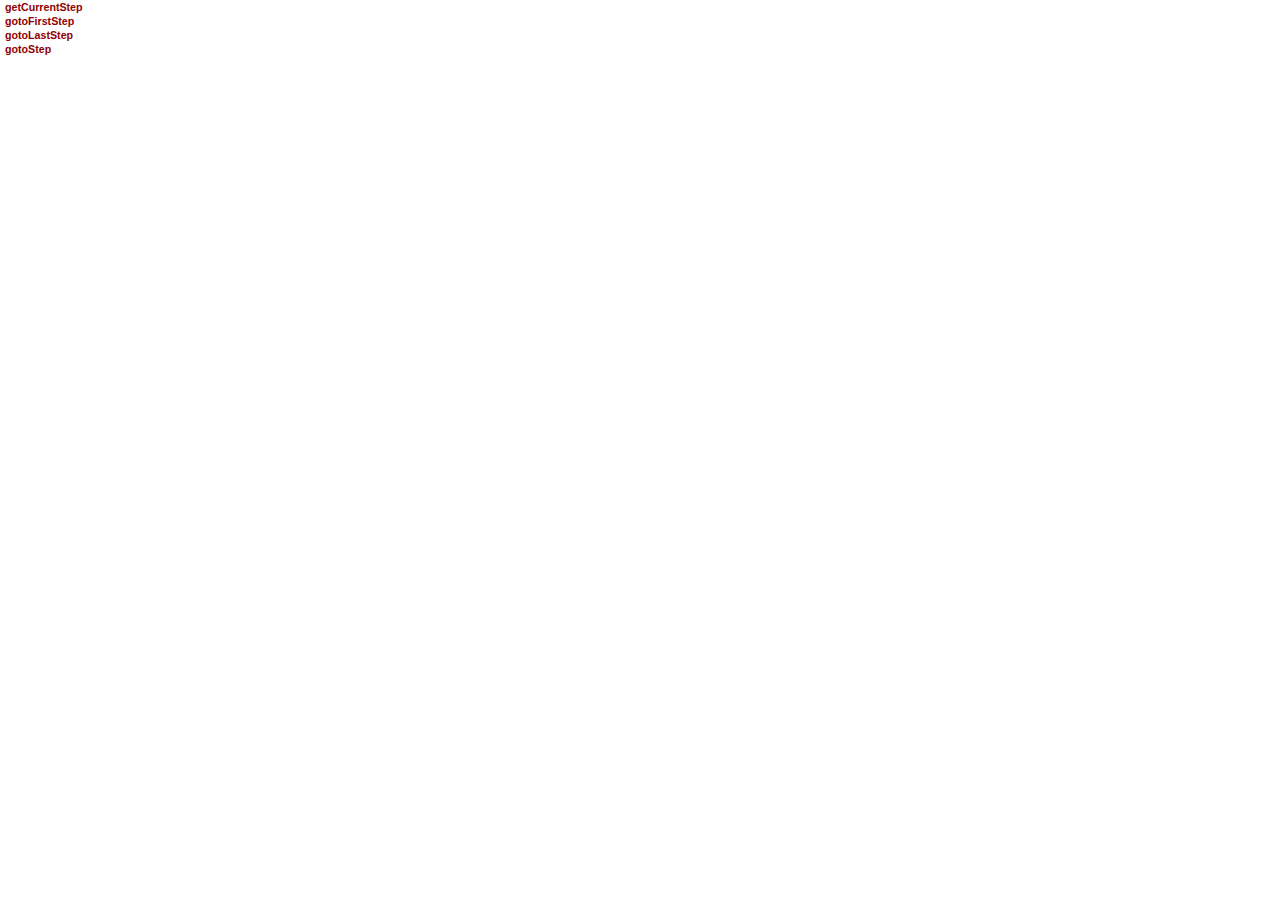
<file: docs/search/FunctionsG.html>
<!DOCTYPE HTML PUBLIC "-//W3C//DTD HTML 4.0//EN" "http://www.w3.org/TR/REC-html40/strict.dtd">

<html><head><link rel="stylesheet" type="text/css" href="../styles/main.css"><script language=JavaScript src="../javascript/main.js"></script></head><body class="PopupSearchResultsPage" onLoad="NDOnLoad()"><script language=JavaScript><!--
if (browserType) {document.write("<div class=" + browserType + ">");if (browserVer) {document.write("<div class=" + browserVer + ">"); }}// --></script>

<!--  Generated by Natural Docs, version Development Release 12-07-2007 (1.35 base) -->
<!--  http://www.naturaldocs.org  -->

<!-- saved from url=(0026)http://www.naturaldocs.org -->




<div id=Index><div class=SRStatus id=Loading>Loading...</div><table border=0 cellspacing=0 cellpadding=0><div class=SRResult id=SR_getCurrentStep><div class=IEntry><a href="../files/jquery-AstroForm-js.html#getCurrentStep" target=_parent class=ISymbol>getCurrentStep</a></div></div><div class=SRResult id=SR_gotoFirstStep><div class=IEntry><a href="../files/jquery-AstroForm-js.html#gotoFirstStep" target=_parent class=ISymbol>gotoFirstStep</a></div></div><div class=SRResult id=SR_gotoLastStep><div class=IEntry><a href="../files/jquery-AstroForm-js.html#gotoLastStep" target=_parent class=ISymbol>gotoLastStep</a></div></div><div class=SRResult id=SR_gotoStep><div class=IEntry><a href="../files/jquery-AstroForm-js.html#gotoStep" target=_parent class=ISymbol>gotoStep</a></div></div></table><div class=SRStatus id=Searching>Searching...</div><div class=SRStatus id=NoMatches>No Matches</div><script type="text/javascript"><!--
document.getElementById("Loading").style.display="none";
document.getElementById("NoMatches").style.display="none";
var searchResults = new SearchResults("searchResults", "HTML");
searchResults.Search();
--></script></div><script language=JavaScript><!--
if (browserType) {if (browserVer) {document.write("</div>"); }document.write("</div>");}// --></script></body></html>
</file>
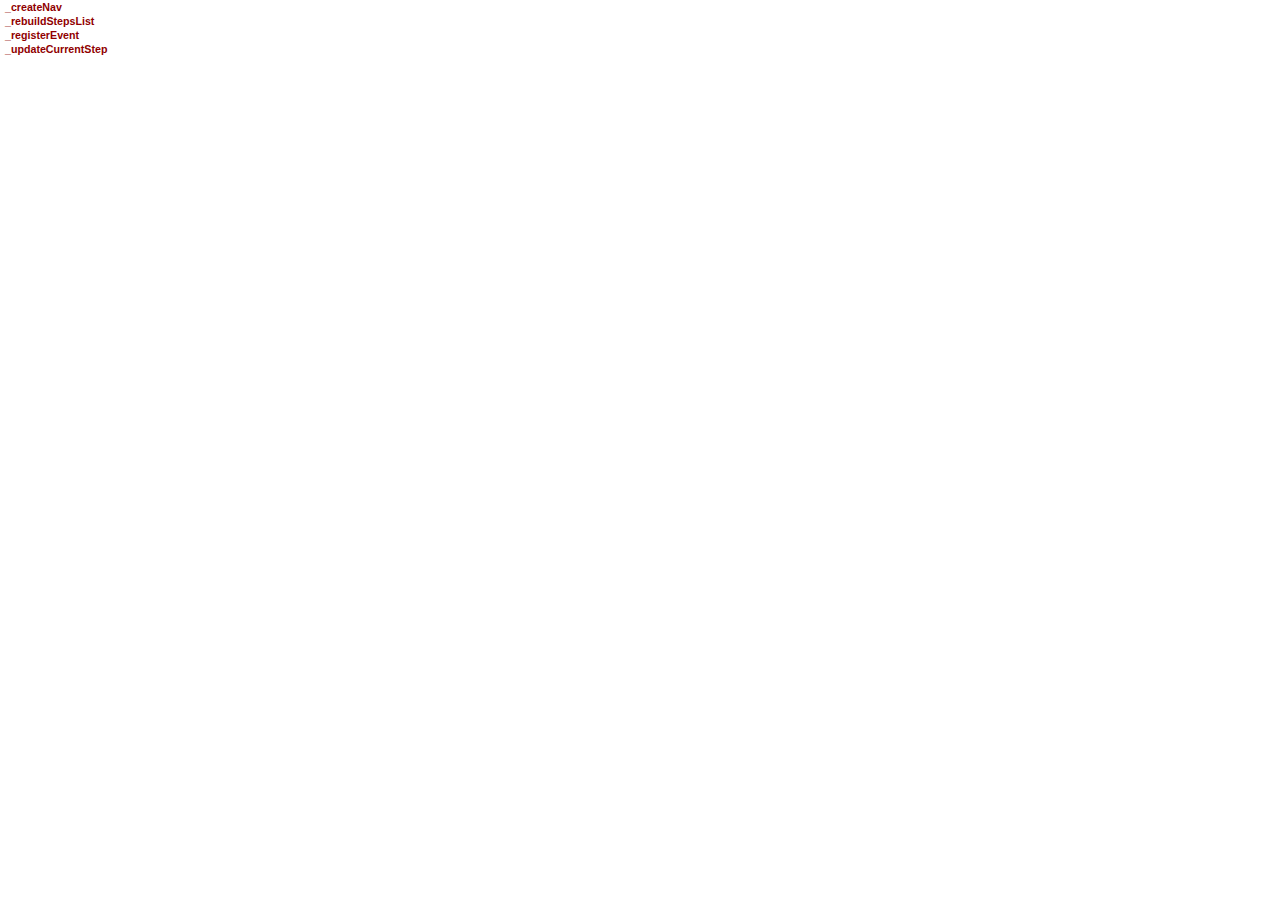
<file: docs/search/FunctionsSymbols.html>
<!DOCTYPE HTML PUBLIC "-//W3C//DTD HTML 4.0//EN" "http://www.w3.org/TR/REC-html40/strict.dtd">

<html><head><link rel="stylesheet" type="text/css" href="../styles/main.css"><script language=JavaScript src="../javascript/main.js"></script></head><body class="PopupSearchResultsPage" onLoad="NDOnLoad()"><script language=JavaScript><!--
if (browserType) {document.write("<div class=" + browserType + ">");if (browserVer) {document.write("<div class=" + browserVer + ">"); }}// --></script>

<!--  Generated by Natural Docs, version Development Release 12-07-2007 (1.35 base) -->
<!--  http://www.naturaldocs.org  -->

<!-- saved from url=(0026)http://www.naturaldocs.org -->




<div id=Index><div class=SRStatus id=Loading>Loading...</div><table border=0 cellspacing=0 cellpadding=0><div class=SRResult id=SR__undcreateNav><div class=IEntry><a href="../files/jquery-AstroForm-js.html#_createNav" target=_parent class=ISymbol>_createNav</a></div></div><div class=SRResult id=SR__undrebuildStepsList><div class=IEntry><a href="../files/jquery-AstroForm-js.html#_rebuildStepsList" target=_parent class=ISymbol>_rebuildStepsList</a></div></div><div class=SRResult id=SR__undregisterEvent><div class=IEntry><a href="../files/jquery-AstroForm-js.html#_registerEvent" target=_parent class=ISymbol>_registerEvent</a></div></div><div class=SRResult id=SR__undupdateCurrentStep><div class=IEntry><a href="../files/jquery-AstroForm-js.html#_updateCurrentStep" target=_parent class=ISymbol>_updateCurrentStep</a></div></div></table><div class=SRStatus id=Searching>Searching...</div><div class=SRStatus id=NoMatches>No Matches</div><script type="text/javascript"><!--
document.getElementById("Loading").style.display="none";
document.getElementById("NoMatches").style.display="none";
var searchResults = new SearchResults("searchResults", "HTML");
searchResults.Search();
--></script></div><script language=JavaScript><!--
if (browserType) {if (browserVer) {document.write("</div>"); }document.write("</div>");}// --></script></body></html>
</file>
<file: docs/styles/main.css>
/*
   IMPORTANT: If you're editing this file in the output directory of one of
   your projects, your changes will be overwritten the next time you run
   Natural Docs.  Instead, copy this file to your project directory, make your
   changes, and you can use it with -s.  Even better would be to make a CSS
   file in your project directory with only your changes, which you can then
   use with -s [original style] [your changes].

   On the other hand, if you're editing this file in the Natural Docs styles
   directory, the changes will automatically be applied to all your projects
   that use this style the next time Natural Docs is run on them.

   This file is part of Natural Docs, which is Copyright (C) 2003-2005 Greg Valure
   Natural Docs is licensed under the GPL
*/

body {
    font: 10pt Verdana, Arial, sans-serif;
    color: #000000;
    margin: 0; padding: 0;
    }

.ContentPage,
.IndexPage,
.FramedMenuPage {
    background-color: #E8E8E8;
    }
.FramedContentPage,
.FramedIndexPage,
.FramedSearchResultsPage,
.PopupSearchResultsPage {
    background-color: #FFFFFF;
    }


a:link,
a:visited { color: #900000; text-decoration: none }
a:hover { color: #900000; text-decoration: underline }
a:active { color: #FF0000; text-decoration: underline }

td {
    vertical-align: top }

img { border: 0;  }


/*
    Comment out this line to use web-style paragraphs (blank line between
    paragraphs, no indent) instead of print-style paragraphs (no blank line,
    indented.)
*/
p {
    text-indent: 5ex; margin: 0 }


/*  Can't use something like display: none or it won't break.  */
.HB {
    font-size: 1px;
    visibility: hidden;
    }

/*  Blockquotes are used as containers for things that may need to scroll.  */
blockquote {
    padding: 0;
    margin: 0;
    overflow: auto;
    }


.Firefox1 blockquote {
    padding-bottom: .5em;
    }

/*  Turn off scrolling when printing.  */
@media print {
    blockquote {
        overflow: visible;
        }
    .IE blockquote {
        width: auto;
        }
    }



#Menu {
    font-size: 9pt;
    padding: 10px 0 0 0;
    }
.ContentPage #Menu,
.IndexPage #Menu {
    position: absolute;
    top: 0;
    left: 0;
    width: 31ex;
    overflow: hidden;
    }
.ContentPage .Firefox #Menu,
.IndexPage .Firefox #Menu {
    width: 27ex;
    }


    .MTitle {
        font-size: 16pt; font-weight: bold; font-variant: small-caps;
        text-align: center;
        padding: 5px 10px 15px 10px;
        border-bottom: 1px dotted #000000;
        margin-bottom: 15px }

    .MSubTitle {
        font-size: 9pt; font-weight: normal; font-variant: normal;
        margin-top: 1ex; margin-bottom: 5px }


    .MEntry a:link,
    .MEntry a:hover,
    .MEntry a:visited { color: #606060; margin-right: 0 }
    .MEntry a:active { color: #A00000; margin-right: 0 }


    .MGroup {
        font-variant: small-caps; font-weight: bold;
        margin: 1em 0 1em 10px;
        }

    .MGroupContent {
        font-variant: normal; font-weight: normal }

    .MGroup a:link,
    .MGroup a:hover,
    .MGroup a:visited { color: #545454; margin-right: 10px }
    .MGroup a:active { color: #A00000; margin-right: 10px }


    .MFile,
    .MText,
    .MLink,
    .MIndex {
        padding: 1px 17px 2px 10px;
        margin: .25em 0 .25em 0;
        }

    .MText {
        font-size: 8pt; font-style: italic }

    .MLink {
        font-style: italic }

    #MSelected {
        color: #000000; background-color: #FFFFFF;
        /*  Replace padding with border.  */
        padding: 0 10px 0 10px;
        border-width: 1px 2px 2px 0; border-style: solid; border-color: #000000;
        margin-right: 5px;
        }

    /*  Close off the left side when its in a group.  */
    .MGroup #MSelected {
        padding-left: 9px; border-left-width: 1px }

    /*  A treat for Mozilla users.  Blatantly non-standard.  Will be replaced with CSS 3 attributes when finalized/supported.  */
    .Firefox #MSelected {
        -moz-border-radius-topright: 10px;
        -moz-border-radius-bottomright: 10px }
    .Firefox .MGroup #MSelected {
        -moz-border-radius-topleft: 10px;
        -moz-border-radius-bottomleft: 10px }


    #MSearchPanel {
        padding: 0px 6px;
        margin: .25em 0;
        }


    #MSearchField {
        font: italic 9pt Verdana, sans-serif;
        color: #606060;
        background-color: #E8E8E8;
        border: none;
        padding: 2px 4px;
        width: 100%;
        }
    /* Only Opera gets it right. */
    .Firefox #MSearchField,
    .IE #MSearchField,
    .Safari #MSearchField {
        width: 94%;
        }
    .Opera9 #MSearchField,
    .Konqueror #MSearchField {
        width: 97%;
        }
    .FramedMenuPage .Firefox #MSearchField,
    .FramedMenuPage .Safari #MSearchField,
    .FramedMenuPage .Konqueror #MSearchField {
        width: 98%;
        }

    /* Firefox doesn't do this right in frames without #MSearchPanel added on.
        It's presence doesn't hurt anything other browsers. */
    #MSearchPanel.MSearchPanelInactive:hover #MSearchField {
        background-color: #FFFFFF;
        border: 1px solid #C0C0C0;
        padding: 1px 3px;
        }
    .MSearchPanelActive #MSearchField {
        background-color: #FFFFFF;
        border: 1px solid #C0C0C0;
        font-style: normal;
        padding: 1px 3px;
        }

    #MSearchType {
        visibility: hidden;
        font: 8pt Verdana, sans-serif;
        width: 98%;
        padding: 0;
        border: 1px solid #C0C0C0;
        }
    .MSearchPanelActive #MSearchType,
    /*  As mentioned above, Firefox doesn't do this right in frames without #MSearchPanel added on. */
    #MSearchPanel.MSearchPanelInactive:hover #MSearchType,
    #MSearchType:focus {
        visibility: visible;
        color: #606060;
        }
    #MSearchType option#MSearchEverything {
        font-weight: bold;
        }

    .Opera8 .MSearchPanelInactive:hover,
    .Opera8 .MSearchPanelActive {
        margin-left: -1px;
        }


    iframe#MSearchResults {
        width: 60ex;
        height: 15em;
        }
    #MSearchResultsWindow {
        display: none;
        position: absolute;
        left: 0; top: 0;
        border: 1px solid #000000;
        background-color: #E8E8E8;
        }
    #MSearchResultsWindowClose {
        font-weight: bold;
        font-size: 8pt;
        display: block;
        padding: 2px 5px;
        }
    #MSearchResultsWindowClose:link,
    #MSearchResultsWindowClose:visited {
        color: #000000;
        text-decoration: none;
        }
    #MSearchResultsWindowClose:active,
    #MSearchResultsWindowClose:hover {
        color: #800000;
        text-decoration: none;
        background-color: #F4F4F4;
        }




#Content {
    padding-bottom: 15px;
    }

.ContentPage #Content {
    border-width: 0 0 1px 1px;
    border-style: solid;
    border-color: #000000;
    background-color: #FFFFFF;
    font-size: 9pt;  /* To make 31ex match the menu's 31ex. */
    margin-left: 31ex;
    }
.ContentPage .Firefox #Content {
    margin-left: 27ex;
    }



    .CTopic {
        font-size: 10pt;
        margin-bottom: 3em;
        }


    .CTitle {
        font-size: 12pt; font-weight: bold;
        border-width: 0 0 1px 0; border-style: solid; border-color: #A0A0A0;
        margin: 0 15px .5em 15px }

    .CGroup .CTitle {
        font-size: 16pt; font-variant: small-caps;
        padding-left: 15px; padding-right: 15px;
        border-width: 0 0 2px 0; border-color: #000000;
        margin-left: 0; margin-right: 0 }

    .CClass .CTitle,
    .CInterface .CTitle,
    .CDatabase .CTitle,
    .CDatabaseTable .CTitle,
    .CSection .CTitle {
        font-size: 18pt;
        color: #FFFFFF; background-color: #A0A0A0;
        padding: 10px 15px 10px 15px;
        border-width: 2px 0; border-color: #000000;
        margin-left: 0; margin-right: 0 }

    #MainTopic .CTitle {
        font-size: 20pt;
        color: #FFFFFF; background-color: #7070C0;
        padding: 10px 15px 10px 15px;
        border-width: 0 0 3px 0; border-color: #000000;
        margin-left: 0; margin-right: 0 }

    .CBody {
        margin-left: 15px; margin-right: 15px }


    .CToolTip {
        position: absolute; visibility: hidden;
        left: 0; top: 0;
        background-color: #FFFFE0;
        padding: 5px;
        border-width: 1px 2px 2px 1px; border-style: solid; border-color: #000000;
        font-size: 8pt;
        }

    .Opera .CToolTip {
        max-width: 98%;
        }

    /*  Scrollbars would be useless.  */
    .CToolTip blockquote {
        overflow: hidden;
        }
    .IE6 .CToolTip blockquote {
        overflow: visible;
        }

    .CHeading {
        font-weight: bold; font-size: 10pt;
        margin: 1.5em 0 .5em 0;
        }

    .CBody pre {
        font: 10pt "Courier New", Courier, monospace;
        margin: 1em 0;
        }

    .CBody ul {
        /*  I don't know why CBody's margin doesn't apply, but it's consistent across browsers so whatever.
             Reapply it here as padding.  */
        padding-left: 15px; padding-right: 15px;
        margin: .5em 5ex .5em 5ex;
        }

    .CDescriptionList {
        margin: .5em 5ex 0 5ex }

        .CDLEntry {
            font: 10pt "Courier New", Courier, monospace; color: #808080;
            padding-bottom: .25em;
            white-space: nowrap }

        .CDLDescription {
            font-size: 10pt;  /*  For browsers that don't inherit correctly, like Opera 5.  */
            padding-bottom: .5em; padding-left: 5ex }


    .CTopic img {
        text-align: center;
        display: block;
        margin: 1em auto;
        }
    .CImageCaption {
        font-variant: small-caps;
        font-size: 8pt;
        color: #808080;
        text-align: center;
        position: relative;
        top: 1em;
        }

    .CImageLink {
        color: #808080;
        font-style: italic;
        }
    a.CImageLink:link,
    a.CImageLink:visited,
    a.CImageLink:hover { color: #808080 }





.Prototype {
    font: 10pt "Courier New", Courier, monospace;
    padding: 5px 3ex;
    border-width: 1px; border-style: solid;
    margin: 0 5ex 1.5em 5ex;
    }

    .Prototype td {
        font-size: 10pt;
        }

    .PDefaultValue,
    .PDefaultValuePrefix,
    .PTypePrefix {
        color: #8F8F8F;
        }
    .PTypePrefix {
        text-align: right;
        }
    .PAfterParameters {
        vertical-align: bottom;
        }

    .IE .Prototype table {
        padding: 0;
        }

    .CFunction .Prototype {
        background-color: #F4F4F4; border-color: #D0D0D0 }
    .CProperty .Prototype {
        background-color: #F4F4FF; border-color: #C0C0E8 }
    .CVariable .Prototype {
        background-color: #FFFFF0; border-color: #E0E0A0 }

    .CDatabaseIndex .Prototype,
    .CConstant .Prototype {
        background-color: #D0D0D0; border-color: #000000 }
    .CType .Prototype,
    .CClass .Prototype,
    .CInterface .Prototype {
        background-color: #FAF0F0; border-color: #E0B0B0;
        }
    .CDatabaseTrigger .Prototype,
    .CEvent .Prototype,
    .CDelegate .Prototype {
        background-color: #F0FCF0; border-color: #B8E4B8 }

    .CToolTip .Prototype {
        margin: 0 0 .5em 0;
        white-space: nowrap;
        }





.Summary {
    margin: 1.5em 5ex 0 5ex }

    .STitle {
        font-size: 12pt; font-weight: bold;
        margin-bottom: .5em }


    .SBorder {
        background-color: #FFFFF0;
        padding: 15px;
        border: 1px solid #C0C060 }

    /* In a frame IE 6 will make them too long unless you set the width to 100%.  Without frames it will be correct without a width
        or slightly too long (but not enough to scroll) with a width.  This arbitrary weirdness simply astounds me.  IE 7 has the same
        problem with frames, haven't tested it without.  */
    .FramedContentPage .IE .SBorder {
        width: 100% }

    /*  A treat for Mozilla users.  Blatantly non-standard.  Will be replaced with CSS 3 attributes when finalized/supported.  */
    .Firefox .SBorder {
        -moz-border-radius: 20px }


    .STable {
        font-size: 9pt; width: 100% }

    .SEntry {
        width: 30% }
    .SDescription {
        width: 70% }


    .SMarked {
        background-color: #F8F8D8 }

    .SDescription { padding-left: 2ex }
    .SIndent1 .SEntry { padding-left: 1.5ex }   .SIndent1 .SDescription { padding-left: 3.5ex }
    .SIndent2 .SEntry { padding-left: 3.0ex }   .SIndent2 .SDescription { padding-left: 5.0ex }
    .SIndent3 .SEntry { padding-left: 4.5ex }   .SIndent3 .SDescription { padding-left: 6.5ex }
    .SIndent4 .SEntry { padding-left: 6.0ex }   .SIndent4 .SDescription { padding-left: 8.0ex }
    .SIndent5 .SEntry { padding-left: 7.5ex }   .SIndent5 .SDescription { padding-left: 9.5ex }

    .SDescription a { color: #800000}
    .SDescription a:active { color: #A00000 }

    .SGroup td {
        padding-top: .5em; padding-bottom: .25em }

    .SGroup .SEntry {
        font-weight: bold; font-variant: small-caps }

    .SGroup .SEntry a { color: #800000 }
    .SGroup .SEntry a:active { color: #F00000 }


    .SMain td,
    .SClass td,
    .SDatabase td,
    .SDatabaseTable td,
    .SSection td {
        font-size: 10pt;
        padding-bottom: .25em }

    .SClass td,
    .SDatabase td,
    .SDatabaseTable td,
    .SSection td {
        padding-top: 1em }

    .SMain .SEntry,
    .SClass .SEntry,
    .SDatabase .SEntry,
    .SDatabaseTable .SEntry,
    .SSection .SEntry {
        font-weight: bold;
        }

    .SMain .SEntry a,
    .SClass .SEntry a,
    .SDatabase .SEntry a,
    .SDatabaseTable .SEntry a,
    .SSection .SEntry a { color: #000000 }

    .SMain .SEntry a:active,
    .SClass .SEntry a:active,
    .SDatabase .SEntry a:active,
    .SDatabaseTable .SEntry a:active,
    .SSection .SEntry a:active { color: #A00000 }





.ClassHierarchy {
    margin: 0 15px 1em 15px }

    .CHEntry {
        border-width: 1px 2px 2px 1px; border-style: solid; border-color: #A0A0A0;
        margin-bottom: 3px;
        padding: 2px 2ex;
        font-size: 10pt;
        background-color: #F4F4F4; color: #606060;
        }

    .Firefox .CHEntry {
        -moz-border-radius: 4px;
        }

    .CHCurrent .CHEntry {
        font-weight: bold;
        border-color: #000000;
        color: #000000;
        }

    .CHChildNote .CHEntry {
        font-style: italic;
        font-size: 8pt;
        }

    .CHIndent {
        margin-left: 3ex;
        }

    .CHEntry a:link,
    .CHEntry a:visited,
    .CHEntry a:hover {
        color: #606060;
        }
    .CHEntry a:active {
        color: #800000;
        }





#Index {
    background-color: #FFFFFF;
    }

/*  As opposed to .PopupSearchResultsPage #Index  */
.IndexPage #Index,
.FramedIndexPage #Index,
.FramedSearchResultsPage #Index {
    padding: 15px;
    }

.IndexPage #Index {
    border-width: 0 0 1px 1px;
    border-style: solid;
    border-color: #000000;
    font-size: 9pt;  /* To make 27ex match the menu's 27ex. */
    margin-left: 27ex;
    }


    .IPageTitle {
        font-size: 20pt; font-weight: bold;
        color: #FFFFFF; background-color: #7070C0;
        padding: 10px 15px 10px 15px;
        border-width: 0 0 3px 0; border-color: #000000; border-style: solid;
        margin: -15px -15px 0 -15px }

    .FramedSearchResultsPage .IPageTitle {
        margin-bottom: 15px;
        }

    .INavigationBar {
        font-size: 10pt;
        text-align: center;
        background-color: #FFFFF0;
        padding: 5px;
        border-bottom: solid 1px black;
        margin: 0 -15px 15px -15px;
        }

    .INavigationBar a {
        font-weight: bold }

    .IHeading {
        font-size: 16pt; font-weight: bold;
        padding: 2.5em 0 .5em 0;
        text-align: center;
        width: 3.5ex;
        }
    #IFirstHeading {
        padding-top: 0;
        }

    .IEntry {
        font-size: 10pt;
        padding-left: 1ex;
        }
    .PopupSearchResultsPage .IEntry {
        font-size: 8pt;
        padding: 1px 5px;
        }
    .PopupSearchResultsPage .Opera9 .IEntry,
    .FramedSearchResultsPage .Opera9 .IEntry {
        text-align: left;
        }
    .FramedSearchResultsPage .IEntry {
        padding: 0;
        }

    .ISubIndex {
        padding-left: 3ex; padding-bottom: .5em }
    .PopupSearchResultsPage .ISubIndex {
        display: none;
        }

    /*  While it may cause some entries to look like links when they aren't, I found it's much easier to read the
         index if everything's the same color.  */
    .ISymbol {
        font-weight: bold; color: #900000  }

    .IndexPage .ISymbolPrefix,
    .FramedIndexPage .ISymbolPrefix {
        font-size: 10pt;
        text-align: right;
        color: #C47C7C;
        background-color: #F8F8F8;
        border-right: 3px solid #E0E0E0;
        border-left: 1px solid #E0E0E0;
        padding: 0 1px 0 2px;
        }
    .PopupSearchResultsPage .ISymbolPrefix,
    .FramedSearchResultsPage .ISymbolPrefix {
        color: #900000;
        }
    .PopupSearchResultsPage .ISymbolPrefix {
        font-size: 8pt;
        }

    .IndexPage #IFirstSymbolPrefix,
    .FramedIndexPage #IFirstSymbolPrefix {
        border-top: 1px solid #E0E0E0;
        }
    .IndexPage #ILastSymbolPrefix,
    .FramedIndexPage #ILastSymbolPrefix {
        border-bottom: 1px solid #E0E0E0;
        }
    .IndexPage #IOnlySymbolPrefix,
    .FramedIndexPage #IOnlySymbolPrefix {
        border-top: 1px solid #E0E0E0;
        border-bottom: 1px solid #E0E0E0;
        }

    a.IParent,
    a.IFile {
        display: block;
        }

    .PopupSearchResultsPage .SRStatus {
        padding: 2px 5px;
        font-size: 8pt;
        font-style: italic;
        }
    .FramedSearchResultsPage .SRStatus {
        font-size: 10pt;
        font-style: italic;
        }

    .SRResult {
        display: none;
        }



#Footer {
    font-size: 8pt;
    color: #989898;
    text-align: right;
    }

#Footer p {
    text-indent: 0;
    margin-bottom: .5em;
    }

.ContentPage #Footer,
.IndexPage #Footer {
    text-align: right;
    margin: 2px;
    }

.FramedMenuPage #Footer {
    text-align: center;
    margin: 5em 10px 10px 10px;
    padding-top: 1em;
    border-top: 1px solid #C8C8C8;
    }

    #Footer a:link,
    #Footer a:hover,
    #Footer a:visited { color: #989898 }
    #Footer a:active { color: #A00000 }
</file>
